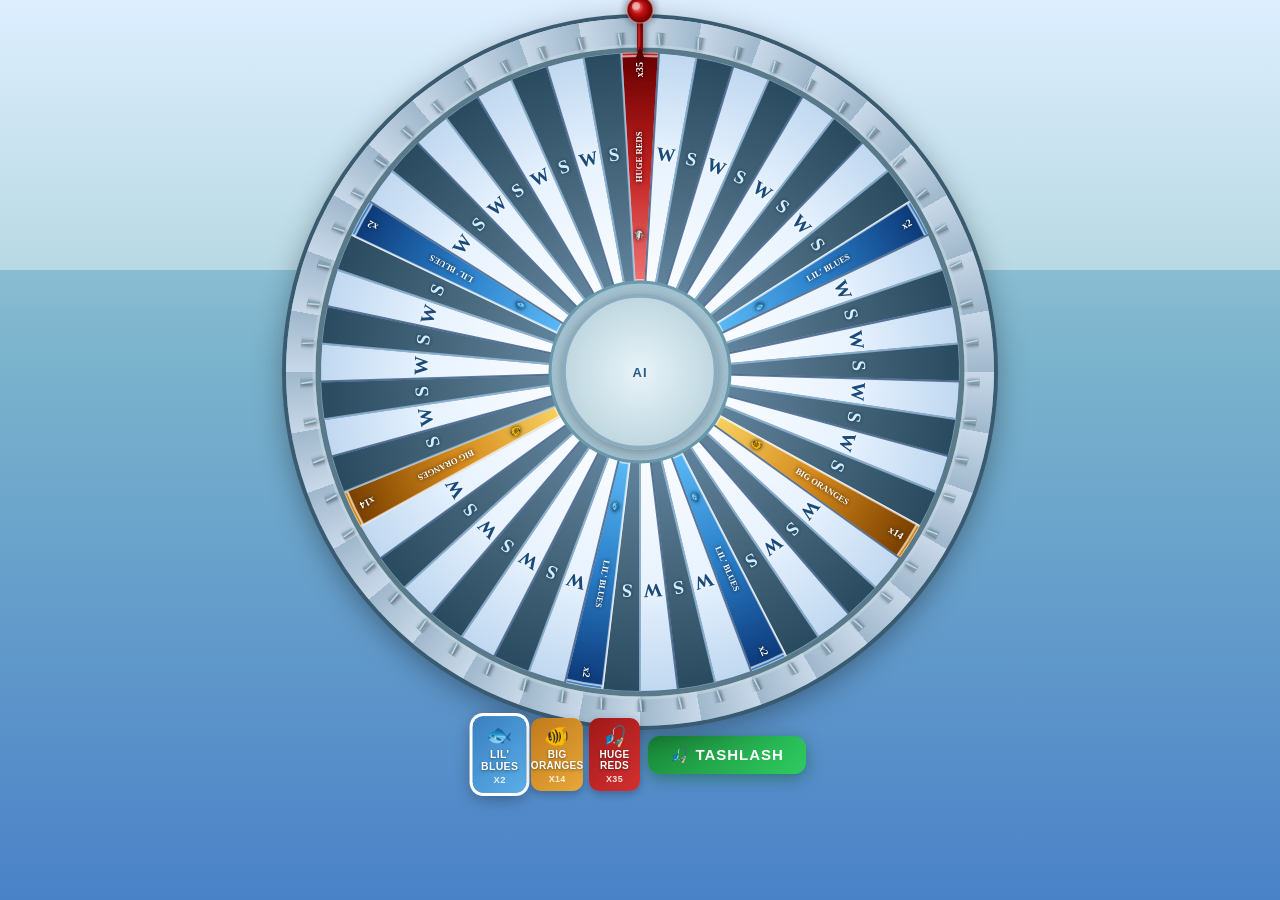
<file: index.html>
<!DOCTYPE html>
<html lang="uz">
<head>
  <meta charset="UTF-8">
  <meta name="viewport" content="width=device-width, initial-scale=1.0">
  <title>1x Ice Fishing - Wheel</title>
  <style>    * { margin: 0; padding: 0; box-sizing: border-box; }
    body {
      background: linear-gradient(180deg, #b8d9e4 0%, #7ab3cc 40%, #4a82c8 100%);
      min-height: 100vh;
      display: flex;
      flex-direction: column;
      align-items: center;
      justify-content: flex-start;
      font-family: 'Arial Black', Arial, sans-serif;
      overflow-x: hidden;
      overflow-y: auto;
      padding: 20px 0 30px;
    }

    /* === ICE background === */
    body::before {
      content: '';
      position: fixed;
      top: 0; left: 0; right: 0;
      height: 30%;
      background: linear-gradient(180deg, #ddeeff 0%, #b8d9e4 100%);
      z-index: 0;
    }    .game-container {
      position: relative;
      z-index: 1;
      display: flex;
      flex-direction: column;
      align-items: center;
      gap: 6px;
      width: 100%;
      max-width: 700px;
      padding: 6px 10px 12px;
    }    /* === WHEEL WRAPPER === */
    .wheel-wrapper {
      position: relative;
      width: min(680px, 96vw);
      height: min(680px, 96vw);
    }    canvas#wheel {
      width: 100%;
      height: 100%;
      border-radius: 50%;
      display: block;
      position: relative;
      z-index: 2;
    }    /* === POINTER — Canvas da chiziladi, bu faqat anchor === */    canvas#lineCanvas {
      position: absolute;
      top: -40px; left: 0;
      width: 100%;
      height: calc(100% + 40px);
      z-index: 11;
      pointer-events: none;
    }
    .wheel-frame {
      position: absolute;
      inset: -14px;
      border-radius: 50%;
      background: conic-gradient(
        #c8d8e8 0deg, #a0b8cc 10deg,
        #c8d8e8 10deg, #a0b8cc 20deg,
        #c8d8e8 20deg, #a0b8cc 30deg,
        #c8d8e8 30deg, #a0b8cc 40deg,
        #c8d8e8 40deg, #a0b8cc 50deg,
        #c8d8e8 50deg, #a0b8cc 60deg,
        #c8d8e8 60deg, #a0b8cc 70deg,
        #c8d8e8 70deg, #a0b8cc 80deg,
        #c8d8e8 80deg, #a0b8cc 90deg,
        #c8d8e8 90deg, #a0b8cc 100deg,
        #c8d8e8 100deg, #a0b8cc 110deg,
        #c8d8e8 110deg, #a0b8cc 120deg,
        #c8d8e8 120deg, #a0b8cc 130deg,
        #c8d8e8 130deg, #a0b8cc 140deg,
        #c8d8e8 140deg, #a0b8cc 150deg,
        #c8d8e8 150deg, #a0b8cc 160deg,
        #c8d8e8 160deg, #a0b8cc 170deg,
        #c8d8e8 170deg, #a0b8cc 180deg,
        #c8d8e8 180deg, #a0b8cc 190deg,
        #c8d8e8 190deg, #a0b8cc 200deg,
        #c8d8e8 200deg, #a0b8cc 210deg,
        #c8d8e8 210deg, #a0b8cc 220deg,
        #c8d8e8 220deg, #a0b8cc 230deg,
        #c8d8e8 230deg, #a0b8cc 240deg,
        #c8d8e8 240deg, #a0b8cc 250deg,
        #c8d8e8 250deg, #a0b8cc 260deg,
        #c8d8e8 260deg, #a0b8cc 270deg,
        #c8d8e8 270deg, #a0b8cc 280deg,
        #c8d8e8 280deg, #a0b8cc 290deg,
        #c8d8e8 290deg, #a0b8cc 300deg,
        #c8d8e8 300deg, #a0b8cc 310deg,
        #c8d8e8 310deg, #a0b8cc 320deg,
        #c8d8e8 320deg, #a0b8cc 330deg,
        #c8d8e8 330deg, #a0b8cc 340deg,
        #c8d8e8 340deg, #a0b8cc 350deg,
        #c8d8e8 350deg, #a0b8cc 360deg
      );      box-shadow: 0 0 0 4px #3a5a70, 0 8px 32px #0006;    }/* === CENTER LOGO === */
    .wheel-center {
      position: absolute;
      top: 50%; left: 50%;
      transform: translate(-50%, -50%);
      z-index: 10;
      width: 23%;
      height: 23%;
      background: radial-gradient(circle, #e8f4f8, #b0ccd8);
      border-radius: 50%;
      border: 4px solid #8aacbe;
      box-shadow: 0 2px 12px #0005;
      display: flex;
      align-items: center;
      justify-content: center;
      font-size: 13px;
      font-weight: 900;
      color: #2a5a8a;
      text-align: center;
      letter-spacing: 1px;
      user-select: none;
    }    /* === BET BUTTONS === */
    .bet-section {
      width: 100%;
      display: flex;
      flex-direction: row;
      align-items: center;
      gap: 8px;
      flex-wrap: wrap;
      justify-content: center;
    }

    .fish-buttons {
      display: flex;      gap: 6px;
      justify-content: center;
    }

    .fish-btn {
      flex: 1;
      max-width: 100px;
      padding: 8px 6px 7px;
      border: none;
      border-radius: 10px;
      cursor: pointer;
      font-weight: 900;
      font-size: 11px;
      text-transform: uppercase;
      letter-spacing: 0.3px;
      transition: transform 0.1s, box-shadow 0.1s;
      display: flex;
      flex-direction: column;
      align-items: center;
      gap: 3px;
      box-shadow: 0 3px 8px #0004;
      position: relative;
      overflow: hidden;
    }
    .fish-btn:active { transform: scale(0.95); }
    .fish-btn.selected {
      box-shadow: 0 0 0 3px #fff, 0 4px 16px #0006;
      transform: scale(1.05);
    }    .fish-btn .fish-icon {
      font-size: 20px;
      line-height: 1;
    }
    .fish-btn .fish-name {
      font-size: 10px;
      font-weight: 900;
      color: #fff;
      text-shadow: 0 1px 3px #0007;
      line-height: 1.1;
      text-align: center;
    }
    .fish-btn .fish-odds {
      font-size: 9px;
      color: rgba(255,255,255,0.85);
    }

    .btn-blue {
      background: linear-gradient(135deg, #3a7fc1, #5aaee8);
    }
    .btn-orange {
      background: linear-gradient(135deg, #c17a1a, #e8a83a);
    }
    .btn-red {
      background: linear-gradient(135deg, #a01818, #d43030);
    }    /* === SPIN BUTTON === */
    .spin-btn {
      padding: 10px 22px;
      font-size: 15px;
      font-weight: 900;
      letter-spacing: 1px;
      border: none;
      border-radius: 12px;
      background: linear-gradient(135deg, #1a8a3a, #2ecc60);
      color: #fff;
      cursor: pointer;
      box-shadow: 0 4px 16px #0a5a2080;
      transition: transform 0.1s, box-shadow 0.1s;
      text-transform: uppercase;
      white-space: nowrap;
    }
    .spin-btn:hover { transform: translateY(-2px); box-shadow: 0 8px 24px #0a5a2099; }
    .spin-btn:active { transform: scale(0.97); }
    .spin-btn:disabled {
      background: linear-gradient(135deg, #555, #777);
      cursor: not-allowed;
      transform: none;
    }

    /* === RESULT POPUP === */
    .result-overlay {
      display: none;
      position: fixed;
      inset: 0;
      background: rgba(0,0,0,0.6);
      z-index: 100;
      align-items: center;
      justify-content: center;
    }
    .result-overlay.show { display: flex; }
    .result-box {
      background: linear-gradient(135deg, #1a3a5a, #2a5a8a);
      border: 3px solid #5aaee8;
      border-radius: 24px;
      padding: 40px 50px;
      text-align: center;
      box-shadow: 0 8px 40px #000a;
      animation: popIn 0.4s cubic-bezier(0.175,0.885,0.32,1.275);
    }
    @keyframes popIn {
      from { transform: scale(0.5); opacity: 0; }
      to { transform: scale(1); opacity: 1; }
    }
    .result-icon { font-size: 64px; margin-bottom: 10px; }
    .result-title { font-size: 22px; color: #aaddff; margin-bottom: 6px; }
    .result-fish { font-size: 26px; font-weight: 900; margin-bottom: 16px; }    .result-win { font-size: 42px; font-weight: 900; color: #2ecc60; }
    .result-win.lose { color: #e74c3c; }
    .result-win:empty { display: none; }
    .result-close {
      margin-top: 20px;
      padding: 12px 40px;
      font-size: 16px;
      font-weight: bold;
      border: none;
      border-radius: 12px;
      background: #5aaee8;
      color: #fff;
      cursor: pointer;
    }

    /* === LAST RESULTS === */
    .last-results {
      display: flex;
      gap: 6px;
      justify-content: center;
      flex-wrap: wrap;
    }    .last-dot {
      width: 20px; height: 20px;
      border-radius: 50%;
      border: 2px solid rgba(255,255,255,0.4);
      display: flex;
      align-items: center;
      justify-content: center;
      font-size: 9px;
    }

    /* === STATS === */
    .stats-row {
      display: flex;
      gap: 16px;
      justify-content: center;
      font-size: 13px;
      color: rgba(255,255,255,0.85);
      text-shadow: 0 1px 3px #0005;
    }
    .stat-item { display: flex; align-items: center; gap: 4px; }
  </style>
</head>
<body>

<div class="game-container">
  <!-- Last results -->
  <div class="last-results" id="lastResults"></div>

  <!-- Wheel -->
  <div class="wheel-wrapper">    <div class="wheel-frame"></div>    <canvas id="wheel" width="680" height="680"></canvas>
    <canvas id="lineCanvas" width="680" height="720"></canvas>
    <div class="wheel-center">AI</div>
  </div>

  <!-- Bet section -->
  <div class="bet-section">

    <!-- Fish buttons -->
    <div class="fish-buttons">
      <button class="fish-btn btn-blue selected" id="btn-blue" onclick="selectFish('blue')">
        <span class="fish-icon">🐟</span>
        <span class="fish-name">LIL'<br>BLUES</span>
        <span class="fish-odds">x2</span>
      </button>
      <button class="fish-btn btn-orange" id="btn-orange" onclick="selectFish('orange')">
        <span class="fish-icon">🐠</span>
        <span class="fish-name">BIG<br>ORANGES</span>
        <span class="fish-odds">x14</span>
      </button>
      <button class="fish-btn btn-red" id="btn-red" onclick="selectFish('red')">
        <span class="fish-icon">🎣</span>
        <span class="fish-name">HUGE<br>REDS</span>
        <span class="fish-odds">x35</span>
      </button>
    </div>    <!-- Spin button -->
    <button class="spin-btn" id="spinBtn" onclick="spin()">🎣 TASHLASH</button>

  </div><!-- /bet-section -->

</div><!-- /game-container -->

<!-- Result popup -->
<div class="result-overlay" id="resultOverlay">
  <div class="result-box">
    <div class="result-icon" id="resultIcon">🐟</div>
    <div class="result-title">G'ildirak to'xtadi:</div>
    <div class="result-fish" id="resultFish">LIL' BLUE</div>
    <div class="result-win" id="resultWin">+2,000</div>
    <button class="result-close" onclick="closeResult()">DAVOM ETISH</button>
  </div>
</div>

<script>
// =============================================
// WHEEL CONFIG
// Jami 49 segment:
// Blue: 4, Orange: 2, Red: 1, Oq: 21, Kumush: 21
// =============================================

// =============================================
// RASMGA QARAB ANIQ JOYLASHUV (49 segment)
// Soat miliga qarshi, yuqoridan (0-indeks = yuqori)
// W=oq, S=kumush, B=ko'k, O=to'q sariq, R=qizil
// Rasmdan: yuqorida RED, keyin W/S almashinib, 
// BLUElar va ORANGElar ma'lum pozitsiyalarda
// =============================================
var W = { type:'white',  color:'#eef6ff', borderColor:'#aaccee', label:'' };
var S = { type:'silver', color:'#5a7a8e', borderColor:'#2a4a5e', label:'' };
var B = { type:'blue',   color:'#3a7fc1', borderColor:'#1a4f91', label:"LIL' BLUES" };
var O = { type:'orange', color:'#d4881a', borderColor:'#a05808', label:'BIG ORANGES' };
var R = { type:'red',    color:'#c02020', borderColor:'#8a0808', label:'HUGE REDS' };

// =============================================
// TARTIB: 53 ta segment — soat yo'nalishi, soat 12 = index 0
//
// Rangli sektorlar soat bo'yicha:
//   12:00 → RED            (index 0)
//    2:00 → BLUE #1        (index 9,  360*9/53  ≈ 61°)
//    4:00 → ORANGE #1      (index 18, 360*18/53 ≈ 122°)
//    5:30 → BLUE #2        (index 23, 360*23/53 ≈ 156°)
//    6:30 → BLUE #3        (index 28, 360*28/53 ≈ 190°)
//    8:00 → ORANGE #2      (index 36, 360*36/53 ≈ 244°)
//   10:00 → BLUE #4        (index 44, 360*44/53 ≈ 299°)
//
// Bo'shliqlardagi W/S tartib: WS almashinib ketadi
// W jami=23, S jami=23  →  jami 53 ✓
// =============================================
var SEGMENTS = [
  //  idx  ≈deg   soat
  R,              // 0    0°    12:00  RED
  W,S,W,S,W,S,W,S,// 1-8  6-54°  bo'shliq (4W+4S)
  B,              // 9    61°   ~2:00  BLUE #1
  W,S,W,S,W,S,W,S,// 10-17 67-115° bo'shliq (4W+4S)
  O,              // 18   122°  ~4:00  ORANGE #1
  W,S,W,S,        // 19-22 129-149° bo'shliq (2W+2S)
  B,              // 23   156°  ~5:30  BLUE #2
  W,S,W,S,        // 24-27 163-183° bo'shliq (2W+2S)
  B,              // 28   190°  ~6:30  BLUE #3
  W,S,W,S,W,S,W,  // 29-35 197-237° bo'shliq (4W+3S)
  O,              // 36   244°  ~8:00  ORANGE #2
  S,W,S,W,S,W,S,  // 37-43 251-291° bo'shliq (3W+4S)
  B,              // 44   298°  ~10:00 BLUE #4
  W,S,W,S,W,S,W,S,// 45-52 305-353° bo'shliq (4W+4S)
  //
  // W hisob: [1,3,5,7]=4 + [10,12,14,16]=4 + [19,21]=2 + [24,26]=2
  //        + [29,31,33,35]=4 + [38,40,42]=3 + [45,47,49,51]=4  = 23 ✓
  // S hisob: [2,4,6,8]=4 + [11,13,15,17]=4 + [20,22]=2 + [25,27]=2
  //        + [30,32,34]=3 + [37,39,41,43]=4 + [46,48,50,52]=4  = 23 ✓
  // Rangli: R=1, B=4, O=2 = 7 ta ✓  Jami: 23+23+7 = 53 ✓
];

var TOTAL = SEGMENTS.length;
var SEG_ANGLE = (2 * Math.PI) / TOTAL;

// =============================================
// GAME STATE
// =============================================
var balance = 10000;
var selectedFish = 'blue';
var isSpinning = false;
// Soat 12 = canvas yuqori = -Math.PI/2
// Segment 0 (RED) ning markazi soat 12 da bo'lishi uchun:
// Segment 0 startAngle = -PI/2 - SEG_ANGLE/2
var currentAngle = -Math.PI / 2 - (2 * Math.PI / 53) / 2;
var lastResults = [];
var totalGames = 0;

var MULTIPLIERS = { blue: 2, orange: 14, red: 35 };
var FISH_ICONS  = { blue: '🐟', orange: '🐠', red: '🎣' };
var FISH_NAMES  = { blue: "LIL' BLUES", orange: 'BIG ORANGES', red: 'HUGE REDS' };

// =============================================
// CANVAS DRAW
// =============================================
var canvas = document.getElementById('wheel');
var ctx = canvas.getContext('2d');
var CX = canvas.width / 2, CY = canvas.height / 2, R = 320;

function drawWheel(angle) {
  ctx.clearRect(0, 0, canvas.width, canvas.height);

  for (var i = 0; i < TOTAL; i++) {
    var seg = SEGMENTS[i];
    var startA = angle + i * SEG_ANGLE;
    var endA   = startA + SEG_ANGLE;
    var midA   = startA + SEG_ANGLE / 2;

    // Fill
    ctx.beginPath();
    ctx.moveTo(CX, CY);
    ctx.arc(CX, CY, R, startA, endA);
    ctx.closePath();    // Fill — oq va kumush aniq farq
    if (seg.type === 'white') {
      // Yorqin qor-oq: markazdan chekkaga
      var grd = ctx.createRadialGradient(CX, CY, R*0.15, CX, CY, R);
      grd.addColorStop(0, '#ffffff');
      grd.addColorStop(0.6, '#e8f3ff');
      grd.addColorStop(1, '#c0d8f0');
      ctx.fillStyle = grd;
    } else if (seg.type === 'silver') {
      // To'q ko'k-kulrang
      var grd = ctx.createRadialGradient(CX, CY, R*0.15, CX, CY, R);
      grd.addColorStop(0, '#6a8ea8');
      grd.addColorStop(0.5, '#4a6a80');
      grd.addColorStop(1, '#2a4a60');      ctx.fillStyle = grd;
    } else {
      ctx.fillStyle = seg.color;
    }
    ctx.fill();

    // Segment chegarasi(pie slice chiziq) — aniq ko'rinish uchun
    ctx.beginPath();
    ctx.moveTo(CX, CY);
    ctx.arc(CX, CY, R, startA, endA);
    ctx.closePath();
    // Divider lines — oq segment uchun to'q, kumush uchun yorqin
    if (seg.type === 'white') {
      ctx.strokeStyle = 'rgba(60,90,130,0.8)';
      ctx.lineWidth = 2;
    } else if (seg.type === 'silver') {
      ctx.strokeStyle = 'rgba(160,200,230,0.7)';
      ctx.lineWidth = 2;
    } else {
      ctx.strokeStyle = 'rgba(255,255,255,0.6)';
      ctx.lineWidth = 2.5;
    }    ctx.stroke();

    // Oq/Kumush segmentlarda kichik belgi chizish (vizual farq uchun)
    if (seg.type === 'white' || seg.type === 'silver') {
      ctx.save();
      var labelR2 = R * 0.68;
      var tx2 = CX + labelR2 * Math.cos(midA);
      var ty2 = CY + labelR2 * Math.sin(midA);
      ctx.translate(tx2, ty2);
      ctx.rotate(midA + Math.PI / 2);

      // Clip — segment ichida qolsin (lokal koordinata)
      var halfA = SEG_ANGLE / 2;
      var localR = labelR2;
      // Sodda to'rtburchak clip (segment tor bo'lgani uchun)
      var arcLen = halfA * localR;
      ctx.beginPath();
      ctx.rect(-arcLen, -R * 0.18, arcLen * 2, R * 0.36);
      ctx.clip();
      ctx.textAlign = 'center';
      ctx.textBaseline = 'middle';
      if (seg.type === 'white') {
        ctx.font = 'bold 19px Arial Black';
        ctx.fillStyle = '#1a4a7a';
        ctx.shadowColor = 'rgba(255,255,255,0.8)';
        ctx.shadowBlur = 4;
        ctx.fillText('W', 0, 0);
      } else {
        ctx.font = 'bold 19px Arial Black';
        ctx.fillStyle = '#d0eeff';
        ctx.shadowColor = 'rgba(0,30,60,0.8)';
        ctx.shadowBlur = 4;
        ctx.fillText('S', 0, 0);
      }
      ctx.restore();
    }

    // Rangli segmentlar: to'liq pie slice + arc bo'ylab matn
    if (seg.type === 'blue' || seg.type === 'orange' || seg.type === 'red') {
      var innerR = 92;
      var outerR = R - 4;

      // 1) Arc slice chizish
      ctx.save();
      ctx.beginPath();
      ctx.arc(CX, CY, outerR, startA, endA);
      ctx.arc(CX, CY, innerR, endA, startA, true);
      ctx.closePath();

      var grdC = ctx.createRadialGradient(CX, CY, innerR, CX, CY, outerR);      if (seg.type === 'blue') {
        grdC.addColorStop(0, '#5ab8f5');
        grdC.addColorStop(0.5, '#2a7ec8');
        grdC.addColorStop(1, '#0d3a7a');
      } else if (seg.type === 'orange') {
        grdC.addColorStop(0, '#f7d060');
        grdC.addColorStop(0.5, '#d4881a');
        grdC.addColorStop(1, '#7a4000');
      } else {
        grdC.addColorStop(0, '#f07070');
        grdC.addColorStop(0.5, '#c02020');
        grdC.addColorStop(1, '#6a0000');
      }
      ctx.fillStyle = grdC;
      ctx.fill();
      ctx.strokeStyle = 'rgba(255,255,255,0.6)';      ctx.lineWidth = 2;
      ctx.stroke();
      ctx.restore();      // 2) Matnni segment bo'ylab UZUNASIGA yozish
      var segH = outerR - innerR;
      // Segment kengligi (arc uzunligi o'rtada)
      var midR = innerR + segH * 0.5;
      var segArcW = SEG_ANGLE * midR;

      ctx.save();
      ctx.translate(CX, CY);
      ctx.rotate(midA);

      // Clip — segment ichida qolsin
      ctx.save();
      ctx.beginPath();
      // Lokal koordinatada (rotate qilingan): X = radius tomon, Y = yon
      // Arc clip: tashqi va ichki yoylar
      var halfAngle = SEG_ANGLE / 2;
      ctx.arc(0, 0, outerR - 2, -halfAngle, halfAngle);
      ctx.arc(0, 0, innerR + 2, halfAngle, -halfAngle, true);
      ctx.closePath();
      ctx.clip();

      ctx.shadowColor = 'rgba(0,0,0,0.9)';
      ctx.shadowBlur = 4;
      ctx.textBaseline = 'middle';

      // Ko'paytiruvchi — tashqi qismda
      var mult = seg.type === 'blue' ? 'x2' : seg.type === 'orange' ? 'x14' : 'x35';
      // Shrift o'lchamini arc kengligiga moslashtir (katta, lekin chiqmasin)
      var multFs = Math.min(18, segArcW * 0.42);
      ctx.font = 'bold ' + multFs + 'px Arial Black';
      ctx.fillStyle = '#ffffff';
      ctx.textAlign = 'right';
      ctx.fillText(mult, outerR - 6, 0);

      // Label — segment ichida
      var label = seg.type === 'blue' ? "LIL' BLUES"
                : seg.type === 'orange' ? 'BIG ORANGES'
                : 'HUGE REDS';
      var labelFs = Math.min(16, segArcW * 0.36);
      ctx.font = 'bold ' + labelFs + 'px Arial Black';
      ctx.fillStyle = '#ffffff';
      ctx.textAlign = 'center';
      var labelR = innerR + segH * 0.55;
      ctx.fillText(label, labelR, 0);

      // Emoji — ichki qismda
      var emojiFs = Math.min(16, segArcW * 0.38);
      ctx.font = emojiFs + 'px Arial';
      ctx.textAlign = 'center';
      ctx.fillText(
        seg.type === 'blue' ? '🐟' : seg.type === 'orange' ? '🐠' : '🦈',
        innerR + segH * 0.2, 0
      );

      ctx.restore(); // clip restore
      ctx.restore(); // translate+rotate restore
    }
  }
  // === MIXLAR (pegs) — har segment chegarasida ===
  var pegR    = R + 8;   // mix aylana radiusi (g'ildirak chekkasidan tashqarida)
  var pegLen  = 18;      // mix uzunligi (tashqariga chiqadi)
  var pegW    = 4;       // mix qalinligi
  for (var p = 0; p < TOTAL; p++) {
    var pegA = angle + p * SEG_ANGLE; // har segment boshi
    var px1 = CX + pegR * Math.cos(pegA);
    var py1 = CY + pegR * Math.sin(pegA);
    var px2 = CX + (pegR + pegLen) * Math.cos(pegA);
    var py2 = CY + (pegR + pegLen) * Math.sin(pegA);
    // Mix soyasi
    ctx.save();
    ctx.shadowColor = 'rgba(0,0,0,0.5)';
    ctx.shadowBlur = 4;
    ctx.shadowOffsetX = 1; ctx.shadowOffsetY = 1;
    // Mix tanasi — metall gradient
    ctx.beginPath();
    ctx.moveTo(px1, py1);
    ctx.lineTo(px2, py2);
    ctx.strokeStyle = '#8aacbe';
    ctx.lineWidth = pegW;
    ctx.lineCap = 'round';
    ctx.stroke();
    // Mix parlaq qismi
    ctx.beginPath();
    ctx.moveTo(px1, py1);
    ctx.lineTo(
      px1 + (px2-px1)*0.6 + Math.sin(pegA)*1.5,
      py1 + (py2-py1)*0.6 - Math.cos(pegA)*1.5
    );
    ctx.strokeStyle = 'rgba(220,240,255,0.7)';
    ctx.lineWidth = 1.5;
    ctx.stroke();
    // Mix boshi (yumaloq to'p)
    ctx.beginPath();
    ctx.arc(px2, py2, pegW * 0.7, 0, 2 * Math.PI);
    ctx.fillStyle = '#aaccdd';
    ctx.fill();
    ctx.restore();
  }

  // Outer decorative ring (rasmga o'xshash metall chegara)
  ctx.beginPath();
  ctx.arc(CX, CY, R + 2, 0, 2 * Math.PI);
  ctx.strokeStyle = '#5a7a8a';
  ctx.lineWidth = 5;
  ctx.stroke();
  ctx.beginPath();
  ctx.arc(CX, CY, R + 6, 0, 2 * Math.PI);
  ctx.strokeStyle = 'rgba(200,220,230,0.5)';
  ctx.lineWidth = 3;
  ctx.stroke();
  // Inner circle (1XLIVE logo joyi)
  ctx.beginPath();  ctx.arc(CX, CY, 90, 0, 2 * Math.PI);
  var cGrd = ctx.createRadialGradient(CX-14, CY-14, 6, CX, CY, 90);
  cGrd.addColorStop(0, '#e8f4f8');
  cGrd.addColorStop(1, '#a0c0d0');
  ctx.fillStyle = cGrd;
  ctx.fill();
  ctx.strokeStyle = '#6a9aaa';
  ctx.lineWidth = 3;
  ctx.stroke();
}

// =============================================
// CANVAS POINTER — ip kabi egiluvchi strelka
// =============================================
var lineCanvas = document.getElementById('lineCanvas');
var lctx = lineCanvas.getContext('2d');
var LCX = lineCanvas.width / 2;  // 340

// Pointer holati — spring fizikasi
var pointerBendTarget = 0; // maqsad burchak (radian)
var currentBend = 0;       // hozirgi burchak
var bendVelocity = 0;      // burchak tezligi
var pointerAnimId = null;
var SPRING_K    = 0.10;
var SPRING_DAMP = 0.22;

function drawPointer(bendAngle) {
  lctx.clearRect(0, 0, lineCanvas.width, lineCanvas.height);

  // Pivot (to'p osilib turgan nuqta) — lineCanvas tepasi, g'ildirak ustida
  // lineCanvas: top=-40px => g'ildirak markazi canvas Y = 340+40 = 380
  // Mix tubi (peg root, R+8=328): canvas Y = 380-328 = 52
  // Pointer uzunligi: pivotY(18) -> tipY(52) = 34px, +6px ichkari = 40px
  var pivotX   = LCX;   // 340 (markaz)
  var pivotY   = 18;    // to'p markazi Y
  var pointerLen = 40;  // ip uzunligi (px, canvas koordinatasi)
  // Tip koordinatasi: pivot atrofida aylanma harakat
  // bendAngle=0 => to'g'ri pastga; bendAngle>0 => o'ngga og'adi
  var tipX = pivotX + pointerLen * Math.sin(bendAngle);
  var tipY = pivotY + pointerLen * Math.cos(bendAngle);

  // Ip egriligi uchun control point — o'rtada, bir oz og'ish tomonga
  var cpX = pivotX + (tipX - pivotX) * 0.35 + Math.sin(bendAngle) * 8;
  var cpY = pivotY + (tipY - pivotY) * 0.55;

  // === IP TANASI ===
  lctx.save();
  lctx.shadowColor = 'rgba(0,0,0,0.5)';
  lctx.shadowBlur  = 6;
  lctx.shadowOffsetX = 2;
  lctx.shadowOffsetY = 3;

  lctx.beginPath();
  lctx.moveTo(pivotX, pivotY + 14); // to'p pastidan
  lctx.quadraticCurveTo(cpX, cpY, tipX, tipY);
  lctx.strokeStyle = '#8B0000';
  lctx.lineWidth   = 6;
  lctx.lineCap     = 'round';
  lctx.stroke();
  lctx.restore();

  // === HIGHLIGHT ===
  lctx.beginPath();
  lctx.moveTo(pivotX - 1, pivotY + 14);
  lctx.quadraticCurveTo(cpX - 1, cpY - 1, tipX - 1, tipY - 1);
  lctx.strokeStyle = 'rgba(255,90,90,0.38)';
  lctx.lineWidth   = 2.5;
  lctx.lineCap     = 'round';
  lctx.stroke();

  // === UCHI — kichik uchburchak ===
  var dx = tipX - cpX;
  var dy = tipY - cpY;
  var tipAng = Math.atan2(dy, dx);
  lctx.save();
  lctx.translate(tipX, tipY);
  lctx.rotate(tipAng + Math.PI / 2);
  lctx.beginPath();
  lctx.moveTo(0, 4);
  lctx.lineTo(-5, -10);
  lctx.lineTo(5, -10);
  lctx.closePath();
  lctx.fillStyle = '#550000';
  lctx.fill();
  lctx.restore();

  // === PIVOT TO'P ===
  lctx.save();
  lctx.shadowColor = 'rgba(0,0,0,0.55)';
  lctx.shadowBlur  = 10;
  var bGrd = lctx.createRadialGradient(pivotX - 4, pivotY - 4, 2, pivotX, pivotY, 13);
  bGrd.addColorStop(0, '#ff9999');
  bGrd.addColorStop(0.4, '#cc1111');
  bGrd.addColorStop(1,   '#660000');
  lctx.beginPath();
  lctx.arc(pivotX, pivotY, 13, 0, Math.PI * 2);
  lctx.fillStyle = bGrd;
  lctx.fill();
  lctx.beginPath();
  lctx.arc(pivotX - 4, pivotY - 4, 4, 0, Math.PI * 2);
  lctx.fillStyle = 'rgba(255,210,210,0.5)';
  lctx.fill();
  lctx.strokeStyle = 'rgba(255,160,160,0.5)';
  lctx.lineWidth = 1.5;
  lctx.beginPath();
  lctx.arc(pivotX, pivotY, 13, 0, Math.PI * 2);
  lctx.stroke();
  lctx.restore();
}

// Boshlang'ich holat
drawPointer(0);

// Spring fizikasi bilan pointer animatsiyasi (spin tugagandan keyin)
function animatePointer() {
  // Spin tugagandan keyin ham sustroq spring — chiroyli tebranish
  var force = -SPRING_K * (currentBend - pointerBendTarget) - SPRING_DAMP * bendVelocity;
  bendVelocity += force;
  currentBend  += bendVelocity;

  drawPointer(currentBend);

  var settled = Math.abs(currentBend - pointerBendTarget) < 0.003 && Math.abs(bendVelocity) < 0.003;
  if (!isSpinning && !settled) {
    pointerAnimId = requestAnimationFrame(animatePointer);
  } else if (!isSpinning) {
    currentBend = pointerBendTarget;
    bendVelocity = 0;
    drawPointer(currentBend);
    pointerAnimId = null;
  }
}

function setPointerBend(targetPx) {
  pointerBendTarget = targetPx;
  if (!isSpinning && !pointerAnimId) {
    pointerAnimId = requestAnimationFrame(animatePointer);
  }
}

drawWheel(currentAngle);

// =============================================
// AUDIO — tick ovozi (Web Audio API)
// =============================================
var audioCtx = null;
function playTick(speed) {
  try {
    if (!audioCtx) audioCtx = new (window.AudioContext || window.webkitAudioContext)();
    var o = audioCtx.createOscillator();
    var g = audioCtx.createGain();
    o.connect(g);
    g.connect(audioCtx.destination);
    // Tezlik oshsa — tovush balandroq va qisqaroq
    var vol = Math.min(0.18, 0.06 + speed * 0.004);
    o.frequency.value = 420 + Math.random() * 120;
    o.type = 'triangle';
    g.gain.setValueAtTime(vol, audioCtx.currentTime);
    g.gain.exponentialRampToValueAtTime(0.001, audioCtx.currentTime + 0.055);
    o.start(audioCtx.currentTime);
    o.stop(audioCtx.currentTime + 0.055);
  } catch(e) {}
}

// =============================================
// GAME LOGIC
// =============================================
function selectFish(type) {
  selectedFish = type;
  document.querySelectorAll('.fish-btn').forEach(function(b) { b.classList.remove('selected'); });
  document.getElementById('btn-' + type).classList.add('selected');
}

function changeBet(delta) {
  var input = document.getElementById('betInput');
  var val = parseInt(input.value) || 100;
  val = Math.max(10, Math.min(balance, val + delta));
  input.value = val;
}

function getWinningSegment(finalAngle) {
  var pointerAngle = -Math.PI / 2;
  var normalized = ((pointerAngle - finalAngle) % (2 * Math.PI) + 2 * Math.PI) % (2 * Math.PI);
  var idx = Math.floor(normalized / SEG_ANGLE) % TOTAL;
  return { seg: SEGMENTS[idx], idx: idx };
}

// Pointer elementini olish
var lastTickIdx = -1;
var tickTimeout = null;

function triggerPointerTick(speed) {
  triggerPointerTickCustom(speed, 1.0, 120);
}

function triggerPointerTickCustom(speed, bendMult, returnDelay) {
  // Burchak og'ish: tezlikka qarab 0.15 - 0.55 radian (≈ 9° - 32°)
  var bendAngle = Math.max(0.15, Math.min(0.55, 0.15 + speed * 0.012)) * bendMult;
  setPointerBend(bendAngle);
  if (tickTimeout) clearTimeout(tickTimeout);
  tickTimeout = setTimeout(function() {
    setPointerBend(0);
  }, returnDelay);
}

function getPointerSegIdx(angle) {
  var pointerAngle = -Math.PI / 2;
  var normalized = ((pointerAngle - angle) % (2 * Math.PI) + 2 * Math.PI) % (2 * Math.PI);
  return Math.floor(normalized / SEG_ANGLE) % TOTAL;
}

function spin() {
  if (isSpinning) return;

  isSpinning = true;
  lastTickIdx = -1;
  document.getElementById('spinBtn').disabled = true;

  var targetIdx = Math.floor(Math.random() * TOTAL);
  var extraSpins = (6 + Math.floor(Math.random() * 4)) * 2 * Math.PI;
  var targetAngle = -Math.PI / 2 - (targetIdx + 0.5) * SEG_ANGLE;
  var finalAngle = targetAngle;
  while (finalAngle < currentAngle + Math.PI) finalAngle += 2 * Math.PI;
  finalAngle += extraSpins;
  var startAngle = currentAngle;
  var startTime = null;
  var duration = 7000 + Math.random() * 2000; // uzunroq spin
  var totalDelta = finalAngle - startAngle;

  function easeOut(t) {
    // Oxirida juda sekin to'xtaydi: cubic + yana bir daraja
    var t1 = 1 - Math.pow(1 - t, 6);
    return t1;
  }

  function animate(ts) {
    if (!startTime) startTime = ts;
    var elapsed = ts - startTime;
    var progress = Math.min(elapsed / duration, 1);
    var eased = easeOut(progress);
    currentAngle = startAngle + totalDelta * eased;
    drawWheel(currentAngle);

    // === POINTER TICK DETEKSIYASI ===
    var curIdx = getPointerSegIdx(currentAngle);
    if (curIdx !== lastTickIdx) {
      // Tezlikni derivative bilan aniqroq hisoblash
      var speed = Math.abs(totalDelta) * 6 * Math.pow(1 - progress, 5) / duration * 1000;
      var absSpeed = speed;

      // Oxirida (progress > 0.75) juda sekin — ip ko'proq egilsin va sekin qaytsin
      var bendMult = progress > 0.75 ? 1.8 : 1.0;
      var returnDelay = progress > 0.75 ? 350 : 120;

      triggerPointerTickCustom(absSpeed, bendMult, returnDelay);
      playTick(absSpeed);
      lastTickIdx = curIdx;
    }    // Spin davomida pointer spring fizikasi bilan yangilaymiz
    // Oxirida spring sustroq — ko'proq tebranib, sekinroq qaytadi
    var springK    = progress > 0.75 ? 0.06 : 0.10;
    var springDamp = progress > 0.75 ? 0.14 : 0.22;
    var force = -springK * (currentBend - pointerBendTarget) - springDamp * bendVelocity;
    bendVelocity += force;
    currentBend  += bendVelocity;
    drawPointer(currentBend);

    if (progress < 1) {
      requestAnimationFrame(animate);
    } else {
      var mod = finalAngle % (2 * Math.PI);
      currentAngle = mod < 0 ? mod + 2 * Math.PI : mod;
      drawWheel(currentAngle);
      isSpinning = false;
      // Pointer markazga silliq qaytsin
      setPointerBend(0);
      document.getElementById('spinBtn').disabled = false;
      var result = getWinningSegment(currentAngle);
      setTimeout(function() { showResult(result.seg); }, 300);
    }
  }

  requestAnimationFrame(animate);
}

function showResult(seg) {
  addLastResult(seg);

  var overlay = document.getElementById('resultOverlay');
  var iconEl = document.getElementById('resultIcon');
  var fishEl = document.getElementById('resultFish');
  var winEl  = document.getElementById('resultWin');

  var icons  = { white: '❄️', silver: '◆', blue: '🐟', orange: '🐠', red: '🎣' };
  var names  = { white: 'OQ', silver: 'KUMUSH', blue: "LIL' BLUES", orange: 'BIG ORANGES', red: 'HUGE REDS' };
  var colors = { white: '#aaccee', silver: '#5aaabb', blue: '#5aaee8', orange: '#e8a83a', red: '#e74c3c' };

  iconEl.textContent = icons[seg.type] || '⬜';
  fishEl.textContent = names[seg.type] || seg.type.toUpperCase();
  fishEl.style.color = colors[seg.type] || '#fff';
  winEl.textContent  = '';
  winEl.className    = 'result-win';

  overlay.classList.add('show');
}

function closeResult() {
  document.getElementById('resultOverlay').classList.remove('show');
}

function addLastResult(seg) {
  lastResults.unshift(seg);
  if (lastResults.length > 12) lastResults.pop();
  var colors = { white: '#ddeeff', silver: '#4a6a80', blue: '#3a7fc1', orange: '#d4881a', red: '#c02020' };
  var icons = { white: '❄', silver: '◆', blue: '🐟', orange: '🐠', red: '🎣' };
  var el = document.getElementById('lastResults');
  el.innerHTML = lastResults.map(function(s) {
    return '<div class="last-dot" style="background:' + colors[s.type] + ';border-color:' + (s.borderColor || '#fff5') + '">' + (icons[s.type] || '') + '</div>';
  }).join('');
}

function updateBalance() {
  // balance tizimi olib tashlandi — bu funksiya bo'sh qoldi
}
</script>
</body>
</html>
</file>
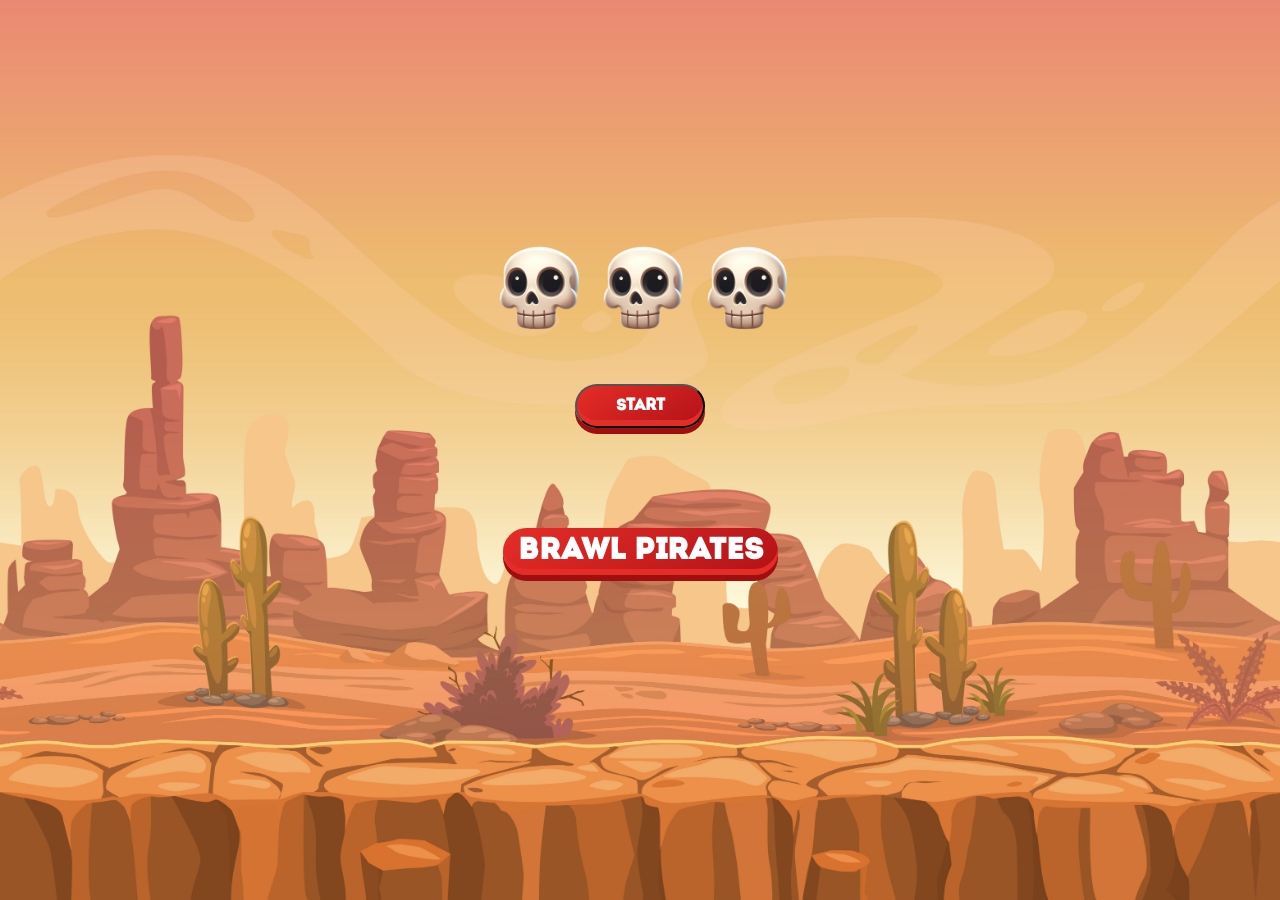
<file: BrawlPirates/index.html>
<!DOCTYPE html>
<html lang="ru">
<head>
    <meta charset="UTF-8">
    <meta name="viewport" content="width=device-width, initial-scale=1.0, maximum-scale=1, user-scalable=no">
    <title>Черепа</title>
  <style>
        @font-face {
            font-family: 'Intro';
            src: url('intro.otf') format('opentype'); /* Убедитесь, что путь правильный */
        }
        body {
            background: url('1.jpg') no-repeat center center fixed; /* Замените 'fon.png' на ваше изображение */
            background-size: cover; /* Убедитесь, что изображение покрывает весь экран */
            margin: 0; /* Убирает отступы вокруг <body> */
            height: 100%; /* Обеспечивает заполнение всей видимой области */
            overflow: auto; /* Добавляет прокрутку, если содержимое выходит за пределы экрана */
            font-family: 'Intro', sans-serif; /* Устанавливает шрифт для всей страницы */
        }
        .button-container {
            display: flex;
            justify-content: center; /* Центрирование содержимого по горизонтали */
            align-items: center; /* Выравнивание содержимого по вертикали, если необходимо */
            flex-direction: column; /* Стек элементов вертикально */
            margin-top: 40px;
            width: 100%; /* Занимает всю ширину родителя */
        }

        .container {
            display: flex;
            justify-content: center;
            align-items: center;
            margin-top: 240px;
        }
        .container img {
            width: 110px;
            margin: -3px;
            transition: transform 0.5s cubic-bezier(0.32, 0.64, 0.45, 1);
        }
        .button-container, .input-container {
            text-align: center;
            margin-top: 40px;
        }
        #message {
            text-align: center;
            margin-top: -460px;
            font-size: 30px;
            color: black;
            font-family: 'Intro', sans-serif;
        }
       #modal {
            display: none;
            position: fixed;
            left: 0;
            top: 0;
            width: 100%;
            height: 100%;
            background: rgba(0, 0, 0, 0.7); /* Темный фон для выделения модального окна */
            z-index: 1000;
            justify-content: center;
            align-items: center;
            opacity: 0;
            transition: opacity 0.5s ease;
            border-radius: 50px;
        }

        #modal.show {
            display: flex;
            opacity: 1;
            transition: opacity 0.5s linear; /* Плавное появление */
        }

        .modal-content {
            background: white; /* Белый фон */
            padding: 25px;
            border-radius: 50px;
            width: 300px;
            box-shadow: 0 0 15px rgba(0, 0, 0, 0.2), 0 10px 20px rgba(0, 0, 0, 0.3); /* 3D тень для объемного эффекта */
            display: flex;
            flex-direction: column;
            align-items: center;
            transform: scale(0.9);
            transition: transform 0.3s ease-out;
        }

        .modal-content:hover {
            transform: scale(1.05);
        }

        @keyframes fadeInModal {
            from {
                transform: translateY(-20px);
                opacity: 0;
            }
            to {
                transform: translateY(0);
                opacity: 1;
            }
        }

        .close-button {
            position: absolute;
            top: 10px;
            right: 10px;
            font-size: 30px;
            color: black;
            background: none;
            border: none;
            cursor: pointer;
        }

        /* Стили для поля ввода */
        input[type="text"] {
            width: 80%;
            padding: 12px;
            margin-top: 15px;
            border: 2px solid #ccc; /* Исходный цвет границы */
            border-radius: 8px;
            background: white; /* Белый фон для чистоты дизайна */
            box-shadow:
                inset 0 4px 6px rgba(255, 255, 255, 0.3), /* Светлый внутренний свет для эффекта вдавленности */
                inset 0 -4px 6px rgba(0, 0, 0, 0.1); /* Темный внутренний тень для глубины */
            transition: all 0.3s ease;
            outline: none;
            color: #333; /* Цвет текста совмещенный с общим стилем */
        }

        input[type="text"]:focus {
            border-color: #a044ff; /* Градиентный цвет при фокусе, соответствующий кнопке */
            box-shadow:
                inset 0 4px 6px rgba(255, 255, 255, 0.5),
                0 0 15px rgba(160, 68, 255, 0.75); /* Светящийся эффект вокруг поля при фокусе */
        }

        input[type="text"]:hover {
            border-color: #a044ff; /* Соответствие цвета границы с фокусным состоянием */
            background: linear-gradient(to right, #e6e6e6, #ffffff); /* Легкий градиент при наведении для улучшения взаимодействия */
        }


        /* Стили для кнопки */
       .modal-button {
            padding: 10px 20px;
            margin-top: 20px;
            font-size: 12px;
            color: white;
            background: linear-gradient(45deg, #6a3093, #a044ff); /* Градиентный фон */
            border: none;
            border-radius: 5px;
            box-shadow: 0 8px 16px rgba(0, 0, 0, 0.2), 0 5px 10px #4a2379; /* Более глубокий 3D-эффект */
            cursor: pointer;
            transition: all 0.3s ease;
            width: auto; /* Автоматическая ширина для адаптации к контенту */
            font-family: 'Intro', sans-serif;
        }

        .modal-button:hover {
            background: linear-gradient(45deg, #a044ff, #6a3093); /* Инвертирование градиента при наведении */
            transform: translateY(-3px); /* Подъем кнопки при наведении */
            box-shadow: 0 10px 20px rgba(0, 0, 0, 0.4), 0 7px 14px #4a2379; /* Усиленная тень для большего "поп-ап" эффекта */
        }

        .modal-button:active {
            transform: translateY(1px); /* Эффект прожатия */
            box-shadow: 0 2px 4px rgba(0, 0, 0, 0.1), 0 1px 2px #4a2379; /* Уменьшение тени для имитации нажатия */
        }




        .close-button {
            position: absolute;
            top: 5px; /* Минимальное расстояние от верха */
            right: 10px; /* Минимальное расстояние от правого края */
            border: none;
            background: none;
            color: black;
            cursor: pointer;
            font-size: 24px;
            outline: none; /* Удаление контура при фокусе */
        }
       .start-button {
            font-size: 16px;
            font-weight: bold;
            padding: 12px 24px;
            width: 130px; /* Унификация размеров */
            border-radius: 25px;
            background: linear-gradient(145deg, #e52d27 0%, #b31217 100%); /* Красный градиент */
            box-shadow: 0 6px #9f0f0f, 0 -6px #e52d27 inset; /* Добавление 3D эффекта */
            color: white;
            cursor: pointer;
            transition: all 0.2s ease;
            outline: none; /* Убрать контур при фокусе для красоты */
            font-family: 'Intro', sans-serif;
        }

        .start-button:hover {
            background: linear-gradient(145deg, #b31217 0%, #e52d27 100%);
            box-shadow: 0 8px #9f0f0f, 0 -6px #e52d27 inset; /* Углубление тени при наведении */
            transform: translateY(-3px);
        }

        .start-button:active {
            box-shadow: 0 3px #9f0f0f, 0 -3px #e52d27 inset; /* Сжатие при нажатии */
            transform: translateY(2px);
        }


    .diamond {
        position: absolute;
        width: 6px;  // Выставите подходящий размер
        height: auto;
        z-index: 25;  // Меньше, чем у черепа, чтобы находиться под ним
    }
      .hash-id-text {
            font-size: 28px;
            font-weight: bold;
            color: #333;
            text-align: center;
            margin: 20px 0;
            padding: 10px;
            background: linear-gradient(45deg, #6a3093, #a044ff);
            background-size: 200% 200%;
            -webkit-background-clip: text;
            -webkit-text-fill-color: transparent;
            text-shadow: 2px 2px 4px rgba(0,0,0,0.2);
            animation: gradientShift 6s ease infinite;
        }

        @keyframes gradientShift {
            0% { background-position: 0% 50%; }
            50% { background-position: 100% 50%; }
            100% { background-position: 0% 50%; }
        }
      #notification {
        display: none;
        position: fixed;
        top: -10%; /* Начальное положение выше видимой области экрана */
        right: 4%;
        width: 80%; /* Ширина элемента */
        background: linear-gradient(145deg, #6a3093, #a044ff);
        color: white;
        padding: 20px;
        border-radius: 50px;
        box-shadow: 0 4px 8px rgba(0, 0, 0, 0.4);
        border: 1px solid #a044ff;
        transition: top 1s ease-in-out, opacity 1s ease-in-out; /* Увеличиваем время анимации для большей плавности */
        z-index: 2000;
        opacity: 0; /* Начальная прозрачность для анимации */
        text-align: center;
    }



    #notification.show {
        top: 10%; /* Целевая позиция в пределах видимости */
        opacity: 1;
    }

    .notification-button {
        padding: 8px 16px;
        background-color: white; /* Белый цвет кнопки */
        color: #333; /* Цвет текста на кнопке */
        border: none;
        border-radius: 5px;
        cursor: pointer;
        transition: background-color 0.3s ease, transform 0.2s ease, box-shadow 0.2s ease; /* Добавляем переход для тени */
        box-shadow: 0 4px 6px rgba(0, 0, 0, 0.2); /* Изначальная тень для создания 3D эффекта */
        margin-left: 20px; /* Отступ от текста */
        margin-top: 2px; /* Отступ от текста */
        font-family: 'Intro', sans-serif;
    }

    .notification-button:hover {
        background-color: #f1f1f1; /* Светло-серый цвет при наведении */
        box-shadow: 0 6px 8px rgba(0, 0, 0, 0.4); /* Усиленная тень при наведении для большего "всплытия" */
        transform: translateY(-2px); /* Подъем кнопки при наведении */
    }

    .notification-button:active {
        background-color: #e9e9e9; /* Чуть темнее серый при нажатии */
        transform: translateY(1px); /* Эффект прожатия */
        box-shadow: 0 2px 3px rgba(0, 0, 0, 0.1); /* Уменьшенная тень для имитации нажатия */
    }
    .business-name {
        font-size: 30px; /* Увеличенный размер шрифта */
        font-weight: bold; /* Жирный шрифт */
        color: white; /* Белый цвет текста */
        text-align: center; /* Выравнивание текста по центру */
        margin-top: 100px; /* Отступ сверху */
        margin-right: 0px; /* Добавляем отступ справа */
        padding: 8px 15px; /* Увеличенный padding для большего текста и иконки */
        font-family: 'Intro', sans-serif; /* Шрифт, используемый на странице */
        background: linear-gradient(145deg, #e52d27 0%, #b31217 100%); /* Красный градиент */
        border-radius: 25px; /* Скругление углов */
        box-shadow: 0 6px #9f0f0f, 0 -6px #e52d27 inset; /* 3D эффект */
        transition: all 0.2s ease; /* Плавная анимация */
        display: inline-flex; /* Использование flex для внутреннего выравнивания */
        align-items: center; /* Выравнивание элементов по центру */
        cursor: pointer; /* Курсор в виде указателя */
    }
    .business-name:hover {
        background: linear-gradient(145deg, #b31217 0%, #e52d27 100%);
        box-shadow: 0 8px #9f0f0f, 0 -6px #e52d27 inset;
        transform: translateY(-3px);
    }
    .business-name:active {
        box-shadow: 0 3px #9f0f0f, 0 -3px #e52d27 inset;
        transform: translateY(2px);
    }






    </style>
</head>
<body>
    <div class="container">
        <img src="1.png" alt="Череп 1" id="skull1">
        <img src="1.png" alt="Череп 2" id="skull2">
        <img src="1.png" alt="Череп 3" id="skull3">
        <img src="3.png" alt="Алмаз" id="diamond" class="diamond" style="display: none;">    </div>
    <div class="button-container">
        <button class="start-button" onclick="startShuffle()">START</button>
        <div class="business-name">
            Brawl Pirates
        </div>
    </div>
    <div id="message"></div> <!-- Область для сообщений -->
    <script>
        function startShuffle() {
            document.getElementById('message').textContent = '';
            document.querySelectorAll('.container img').forEach(img => {
                img.classList.remove('selected-skull'); // Сбрасывает выделение перед новой анимацией
            });
            document.getElementById('diamond').style.display = 'none'; // Скрыть алмаз
            shuffleSkulls();
        }

        function shuffleSkulls() {
            document.getElementById('message').textContent = '';
            let skulls = document.querySelectorAll('.container img');
            let intervals = 300; // Меньшие интервалы для более плавного движения
            let totalDuration = 3000;
            let steps = totalDuration / intervals;

            function shuffleStep(currentStep) {
                let positions = [0, 1, 2];
                positions.sort(() => Math.random() - 0.5);

                skulls.forEach((skull, index) => {
                    let horizontalMove = positions[index] - index;
                    let verticalMove = Math.random() > 0.5 ? 15 : -15;
                    skull.style.transform = `translate(${horizontalMove * 105}px, ${verticalMove}px)`;
                });

                if (currentStep < steps) {
                    setTimeout(() => shuffleStep(currentStep + 1), intervals);
                } else {
                    setTimeout(() => {
                        skulls.forEach((skull) => {
                            skull.style.transition = 'transform 0.5s cubic-bezier(0.32, 0.64, 0.45, 1)';
                            skull.style.transform = '';
                        });
                        displayRandomMessage(); // Показать случайное сообщение
                    }, intervals);
                }
            }

            shuffleStep(1);
        }

        function displayRandomMessage() {
            const messages = ["Right Skull", "Middle Skull", "Left Skull"];
            const skullIds = ["skull3", "skull2", "skull1"];
            const randomIndex = Math.floor(Math.random() * messages.length);
            document.getElementById('message').textContent = messages[randomIndex];

            // Сбросить предыдущий выделенный череп
            document.querySelectorAll('.container img').forEach(img => {
                img.classList.remove('selected-skull');
                img.style.transform = '';
            });

            // Выделите новый выбранный череп и приподнимите его
            const selectedSkull = document.getElementById(skullIds[randomIndex]);
            selectedSkull.classList.add('selected-skull');
            selectedSkull.style.transform = 'translateY(-23px)';  // Поднять череп

            // Показать алмаз под выбранным черепом
            const diamond = document.getElementById('diamond');
            diamond.style.display = 'block';  // Сделать алмаз видимым
            diamond.style.left = `${selectedSkull.offsetLeft + selectedSkull.offsetWidth / 2 - diamond.offsetWidth / 2}px`;            diamond.style.top = `${selectedSkull.offsetTop + selectedSkull.offsetHeight - 40}px`;  // Поднять алмаз выше
        }

        function showNotification() {
            const notification = document.getElementById('notification');
            notification.style.display = 'block'; // Сразу делаем элемент блочным, чтобы начать анимацию
            notification.style.top = '-10%'; // Начальное положение для анимации появления
            notification.style.opacity = '0'; // Начальная прозрачность

            // Плавное появление
            setTimeout(() => {
                notification.style.opacity = '1';
                notification.style.top = '10%';
            }, 10);

            // Планирование плавного исчезновения
            setTimeout(() => {
                hideNotification();
            }, 10000); // Отображаем уведомление в течение 10 секунд
        }

        function hideNotification() {
            const notification = document.getElementById('notification');
            notification.style.opacity = '0';
            notification.style.top = '-10%';

            setTimeout(() => {
                notification.style.display = 'none';
            }, 1000); // Даем время на завершение анимации исчезновения
        }

        function startRandomNotification() {
            showNotification();
            setTimeout(startRandomNotification,  300000); // Следующее уведомление через 300000 миллисекунд (5 минут)
        }

        document.addEventListener('DOMContentLoaded', startRandomNotification);
    </script>
</body>
</html>
</file>
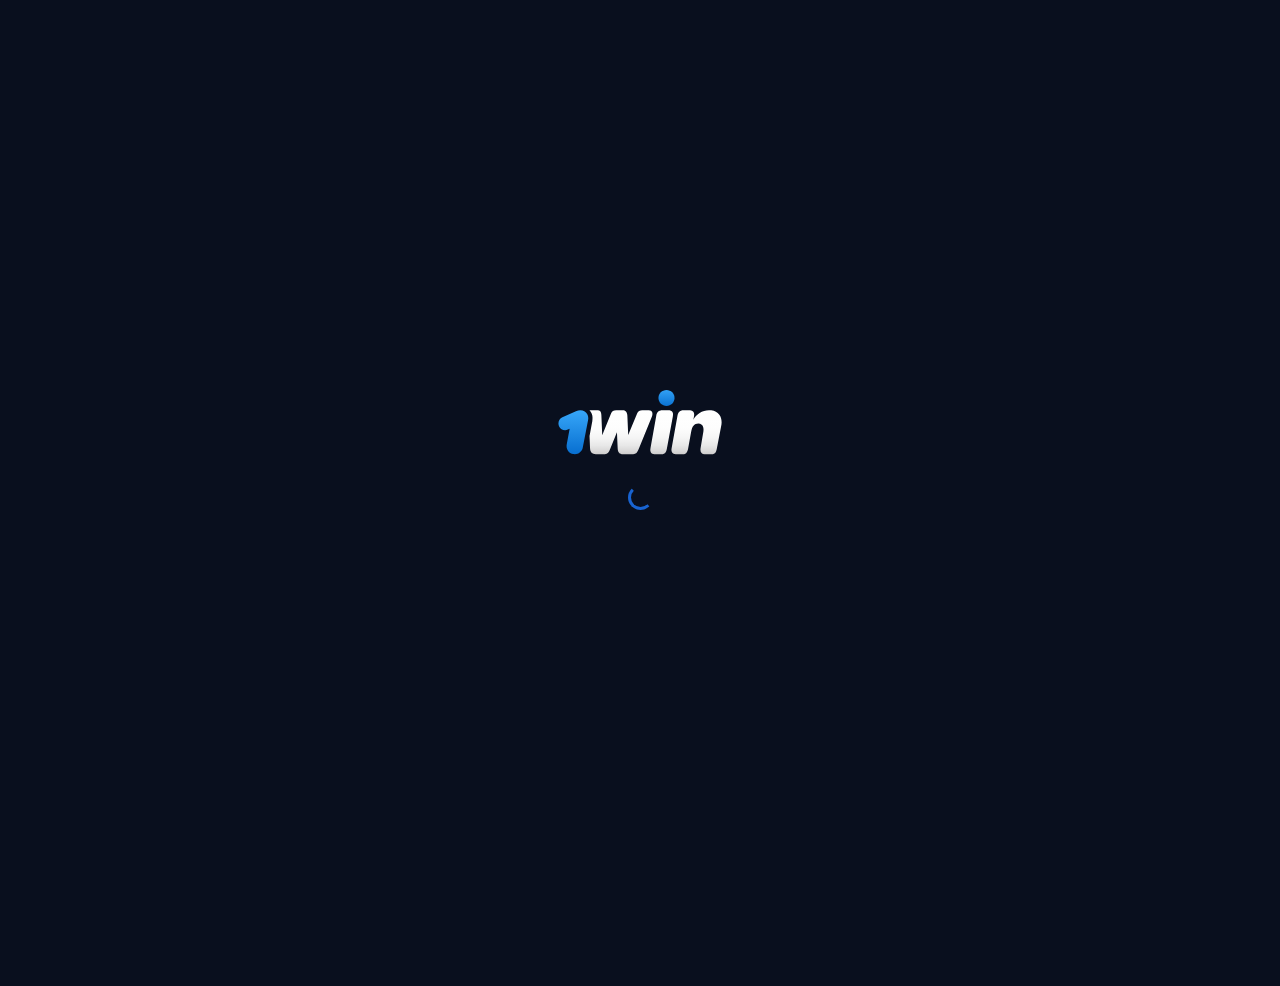
<file: Mines/index.html>
<!DOCTYPE html>
<html lang="en">

<head>
    <meta charset="UTF-8">
    <meta name="viewport" content="width=device-width, initial-scale=1.0, maximum-scale=1.0, user-scalable=no">
    <title>Mines</title>
    <link rel="stylesheet" href="./mines.css">
    <script src="script.js"></script>
    <script src="lang.js"></script>
</head>
<body>

<div class="preloader">

    <div class="preload-container">
        <svg width="164" height="75" viewBox="0 0 164 75" fill="none" xmlns="http://www.w3.org/2000/svg">
<g clip-path="url(#clip0_1_4)">
<path
d="M30.0467 30.1774C30.873 26.2059 29.381 23.3593 26.7184 21.4998C24.2854 19.8699 21.2096 19.6403 17.9502 21.2473L4.40763 27.3538C1.01051 28.8919 -0.458512 32.8634 1.01051 36.1921C2.5484 39.5897 6.45049 41.0589 9.84761 39.5897L11.638 38.7632L8.72289 54.6034C7.89657 59.3783 10.9953 63.281 15.2187 64.1074C19.6947 64.9339 24.0558 61.9954 24.7903 57.5189L30.0467 30.1774Z"
fill="url(#paint0_linear_1_4)" />
<path
d="M153.238 20.329C145.778 19.2501 138.25 23.6118 135.38 29.7642L135.862 27.0783C137.079 21.6376 134.807 20.1913 130.927 20.1913H125.901C121.126 20.1913 120.047 22.7854 119.474 25.7927L113.62 58.2535C113.138 60.4573 113.46 64.2681 117.752 64.2681H124.73C128.862 64.2681 129.665 61.0312 130.239 57.9321L133.062 42.3445C133.728 38.7862 134.279 37.0645 135.495 35.7559C137.354 33.6439 141.096 32.6797 143.69 34.7917C145.227 36.0773 145.801 38.2812 145.388 41.3803L142.565 58.2535C141.945 61.9954 143.529 64.2681 146.628 64.2681H153.605C157.576 64.2681 158.38 61.1919 158.954 57.9321L163.039 36.789C164.944 29.1673 162.259 21.6376 153.238 20.329Z"
fill="url(#paint1_linear_1_4)" />
<path
d="M108.502 15.9673C112.939 15.9673 116.536 12.4008 116.536 8.00129C116.536 3.6018 112.939 0.0353165 108.502 0.0353165C104.065 0.0353165 100.468 3.6018 100.468 8.00129C100.468 12.4008 104.065 15.9673 108.502 15.9673Z"
fill="url(#paint2_linear_1_4)" />
<path
d="M109.007 57.8862C108.433 61.2838 107.469 64.2222 103.498 64.2222H96.4512C93.0541 64.2222 91.8146 61.697 92.4802 58.3683L98.2645 25.7468C98.8384 22.2574 100.376 20.1454 104.692 20.1454H110.04C114.584 20.1454 115.709 22.3492 114.745 27.0324L109.007 57.8862Z"
fill="url(#paint3_linear_1_4)" />
<path
d="M31.4698 20.1454C33.2602 22.2574 35.3719 24.8515 34.2931 31.1875L31.5387 46.0635L32.0207 58.001C32.1125 62.3168 34.2242 64.1763 37.782 64.1763H46.8716C49.6949 64.1763 50.9344 61.9725 52.0591 59.2406L58.9452 42.2756L59.6797 58.506C59.7715 62.0643 61.5389 64.2681 64.8672 64.2681H75.1733C78.0884 64.2681 79.3049 62.4775 80.6133 59.3324L93.8345 26.8717C95.2806 23.543 94.4083 20.2142 90.8276 20.2142H84.2399C81.8069 20.2142 80.1083 21.0407 79.1213 23.3823L70.1924 45.0993L69.3661 25.7009C69.2054 21.5687 67.2543 20.1913 64.8901 20.1913H58.1647C55.4792 20.1913 53.9413 21.2473 53.1379 23.2675L44.209 45.1911L43.3827 25.2188C43.2909 21.4769 42.0055 20.1913 38.9986 20.1913H33.2602H31.4698V20.1454Z"
fill="url(#paint4_linear_1_4)" />
</g>
<defs>
<linearGradient id="paint0_linear_1_4" x1="15.3517" y1="70.3176" x2="15.3517" y2="19.1202"
gradientUnits="userSpaceOnUse">
<stop stop-color="#0167CA" />
<stop offset="1" stop-color="#38A8FA" />
</linearGradient>
<linearGradient id="paint1_linear_1_4" x1="138.558" y1="65.3916" x2="138.558" y2="19.053"
gradientUnits="userSpaceOnUse">
<stop stop-color="#C8C7C7" />
<stop offset="0.0762789" stop-color="#D6D5D5" />
<stop offset="0.216" stop-color="#E8E8E8" />
<stop offset="0.3802" stop-color="#F5F5F5" />
<stop offset="0.5898" stop-color="#FDFDFD" />
<stop offset="1" stop-color="white" />
</linearGradient>
<linearGradient id="paint2_linear_1_4" x1="108.504" y1="20.0223" x2="108.504" y2="-2.73076"
gradientUnits="userSpaceOnUse">
<stop stop-color="#0167CA" />
<stop offset="1" stop-color="#38A8FA" />
</linearGradient>
<linearGradient id="paint3_linear_1_4" x1="63.0184" y1="65.3891" x2="63.0184" y2="19.151"
gradientUnits="userSpaceOnUse">
<stop stop-color="#C8C7C7" />
<stop offset="0.0762789" stop-color="#D6D5D5" />
<stop offset="0.216" stop-color="#E8E8E8" />
<stop offset="0.3802" stop-color="#F5F5F5" />
<stop offset="0.5898" stop-color="#FDFDFD" />
<stop offset="1" stop-color="white" />
</linearGradient>
<linearGradient id="paint4_linear_1_4" x1="63.0184" y1="65.3891" x2="63.0184" y2="19.151"
gradientUnits="userSpaceOnUse">
<stop stop-color="#C8C7C7" />
<stop offset="0.0762789" stop-color="#D6D5D5" />
<stop offset="0.216" stop-color="#E8E8E8" />
<stop offset="0.3802" stop-color="#F5F5F5" />
<stop offset="0.5898" stop-color="#FDFDFD" />
<stop offset="1" stop-color="white" />
</linearGradient>
<clipPath id="clip0_1_4">
<rect width="164" height="75" fill="white" />
</clipPath>
</defs>
</svg>
        <div class="spinner"></div>


    </div>

</div>

<div id="resetPopup" class="popup hidden">
    <div class="popup-content">
        <p id="popup-content"></p>
        <div class="popup-buttons">
            <button id="confirmReset"></button>
            <button id="cancelReset"></button>
        </div>
    </div>
</div>
<div class="top-right">
    <select class="language-dropdown" id="language-select">
        <option value="ru">Русский</option>
        <option value="en">English</option>
        <option value="az">Azerbaycan</option>
        <option value="uz">O'zbek</option>
    </select>
</div>


<div class="flex justify-center align-middle">
    <div class="cells-board-wrapper">
        <div class="cells-board">
            <button id="cellButton" type="button" class="cell">
        <img width="56" height="56" src="[data-uri]"></button>
        <button id="cellButton" type="button" class="cell">
        <img width="56" height="56" src="[data-uri]"></button>

<button id="cellButton" type="button" class="cell">
        <img width="56" height="56" src="[data-uri]"></button>

<button id="cellButton" type="button" class="cell">
        <img width="56" height="56" src="[data-uri]"></button>

<button id="cellButton" type="button" class="cell">
        <img width="56" height="56" src="[data-uri]"></button>

<button id="cellButton" type="button" class="cell">
        <img width="56" height="56" src="[data-uri]"></button>

<button id="cellButton" type="button" class="cell">
        <img width="56" height="56" src="[data-uri]"></button>

<button id="cellButton" type="button" class="cell">
        <img width="56" height="56" src="[data-uri]"></button>

<button id="cellButton" type="button" class="cell">
        <img width="56" height="56" src="[data-uri]"></button>

<button id="cellButton" type="button" class="cell">
        <img width="56" height="56" src="[data-uri]"></button>

<button id="cellButton" type="button" class="cell">
        <img width="56" height="56" src="[data-uri]"></button>

<button id="cellButton" type="button" class="cell">
        <img width="56" height="56" src="[data-uri]"></button>

<button id="cellButton" type="button" class="cell">
        <img width="56" height="56" src="[data-uri]"></button>

<button id="cellButton" type="button" class="cell">
        <img width="56" height="56" src="[data-uri]"></button>

<button id="cellButton" type="button" class="cell">
        <img width="56" height="56" src="[data-uri]"></button>

<button id="cellButton" type="button" class="cell">
        <img width="56" height="56" src="[data-uri]"></button>

<button id="cellButton" type="button" class="cell">
        <img width="56" height="56" src="[data-uri]"></button>

<button id="cellButton" type="button" class="cell">
        <img width="56" height="56" src="[data-uri]"></button>

<button id="cellButton" type="button" class="cell">
        <img width="56" height="56" src="[data-uri]"></button>

<button id="cellButton" type="button" class="cell">
        <img width="56" height="56" src="[data-uri]"></button>

<button id="cellButton" type="button" class="cell">
        <img width="56" height="56" src="[data-uri]"></button>

<button id="cellButton" type="button" class="cell">
        <img width="56" height="56" src="[data-uri]"></button>

<button id="cellButton" type="button" class="cell">
        <img width="56" height="56" src="[data-uri]"></button>

<button id="cellButton" type="button" class="cell">
        <img width="56" height="56" src="[data-uri]"></button>

<button id="cellButton" type="button" class="cell">
        <img width="56" height="56" src="[data-uri]"></button>
            <div class="cells-board-mask">
                <div class="animated-highlight"></div>
            </div>
        </div>
    </div>
</div>
<div class="status-bar">
    <div class="select-traps status-bar__select-traps"><button class="select-traps__prev-arrow-btn disabled:opacity-50" type="button" id="prev_preset_btn"><svg class="select-traps__arrow-icon select-traps__arrow-icon_prev"
viewBox="0 0 13 20" fill="none" xmlns="http://www.w3.org/2000/svg">
<path
d="M2.92616 20.0002L10.7906 12.082L12.8584 10.0001L10.7906 7.91821L2.92616 0L0.858398 2.0819L8.72287 10.0001L0.858398 17.9183L2.92616 20.0002Z">
</path>
</svg></button>
        <div class="select-traps__content"><span class="select-traps__traps_amount" id="trapsAmount">1</span><span class="select-traps__title" data-i18n="traps">traps</span></div><button class="select-traps__next-arrow-btn disabled:opacity-50" type="button" id="next_preset_btn"><svg
class="select-traps__arrow-icon" viewBox="0 0 13 20" fill="none" xmlns="http://www.w3.org/2000/svg">
<path
d="M2.92616 20.0002L10.7906 12.082L12.8584 10.0001L10.7906 7.91821L2.92616 0L0.858398 2.0819L8.72287 10.0001L0.858398 17.9183L2.92616 20.0002Z">
</path>
</svg></button>
    </div>
    <div class="flex flex-wrap flex-row mobile:flex-col mobile:gap-y-3"></div>

    <div class="basis-1/3 pl-2 mobile:pl-0 mobile:basis-auto mobile:h-[3.25rem]"><button id="playButton" type="button" class="app-button big games-blue-bg text-white cursor-pointer block h-full w-full"><span data-i18n="play">Play</span></button>
    </div>
</div>
</div>

</body>
</html>
</file>
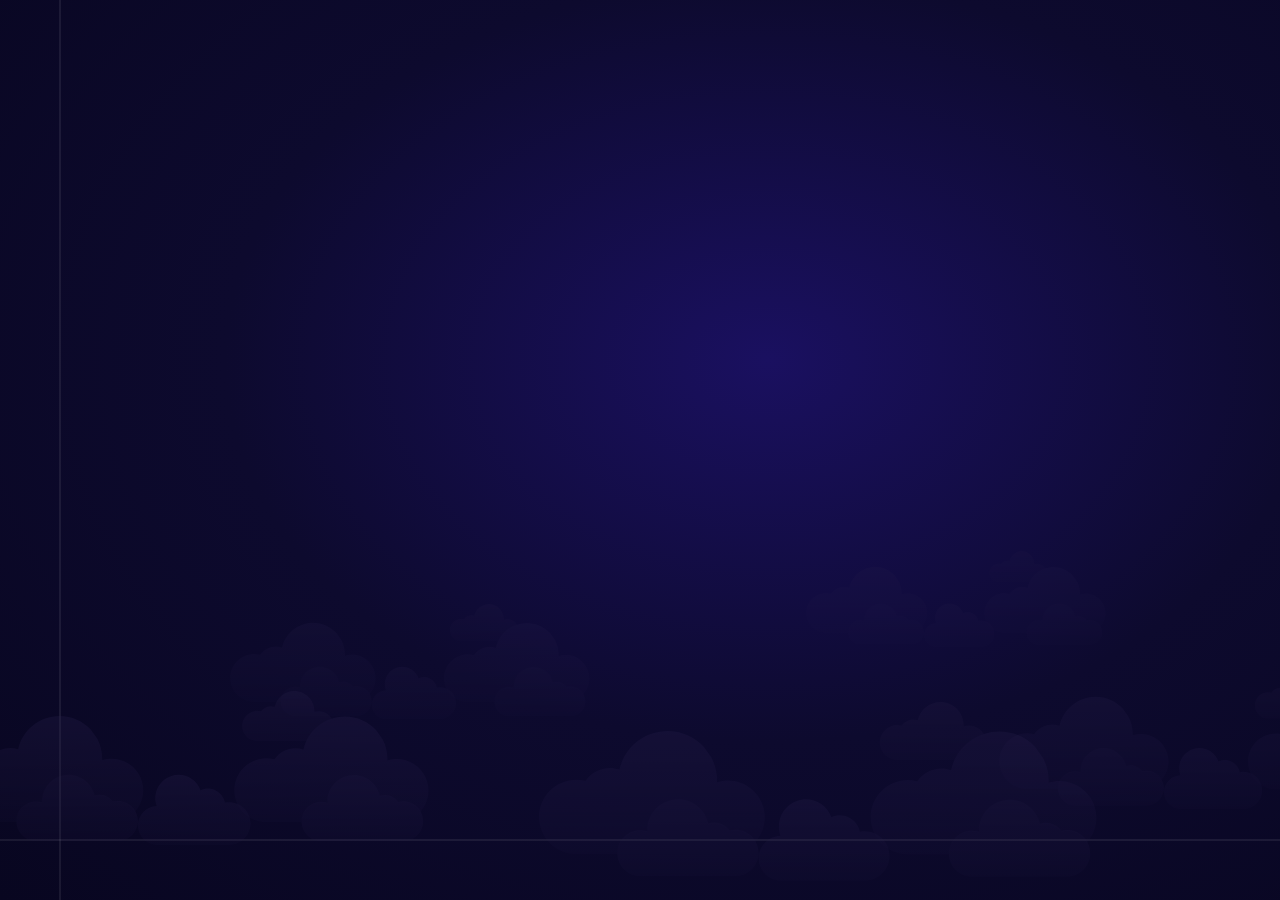
<file: boy-character.html>
<!DOCTYPE html>
<html lang="en">
<head>
<meta charset="UTF-8">
<meta name="viewport" content="width=device-width, initial-scale=1.0">
<title>Lucky Jet — Simulation</title>
<style>
* { margin:0; padding:0; box-sizing:border-box; }
body {
  background: radial-gradient(ellipse at 60% 40%, #1a1060 0%, #0d0a2e 50%, #080620 100%);
  font-family: 'Arial Black', 'Arial', sans-serif;
  overflow: hidden;
  height: 100vh;
  width: 100vw;
  user-select: none;
}

/* ===== CANVASES ===== */
#starCanvas {
  position: absolute;
  top: 0; left: 0;
  width: 100%; height: 100%;
  pointer-events: none;
  z-index: 0;
}
#gridCanvas {
  position: absolute;
  top: 0; left: 0;
  width: 100%; height: 100%;
  pointer-events: none;
  z-index: 1;
}
#gameCanvas {
  position: absolute;
  top: 0; left: 0;
  width: 100%; height: 100%;
  z-index: 3;
}

/* ===== BULUTLAR ===== */
#cloudLayer {
  position: absolute;
  top: 0; left: 0;
  width: 100%; height: 100%;
  pointer-events: none;
  z-index: 2;
  overflow: hidden;
}
.cloud {
  position: absolute;
  background: url('./images/obl.svg') no-repeat center / contain;
  pointer-events: none;
}
.cloud-1 { width: 480px; height: 155px; bottom: 6%;  left: -4%;  opacity: 0.28; }
.cloud-2 { width: 360px; height: 116px; bottom: 20%; left: 18%;  opacity: 0.18; }
.cloud-3 { width: 560px; height: 180px; bottom: 2%;  left: 42%;  opacity: 0.25; }
.cloud-4 { width: 300px; height: 97px;  bottom: 28%; left: 63%;  opacity: 0.15; }
.cloud-5 { width: 420px; height: 135px; bottom: 10%; left: 78%;  opacity: 0.22; }

/* ===== KOEFFITSIENT ===== */
#coefDisplay {
  position: absolute;
  top: 38%;
  left: 50%;
  transform: translate(-50%, -50%);
  font-size: 86px;
  font-weight: 900;
  color: #c8ff00;
  text-shadow: 0 0 50px rgba(200,255,0,0.7), 0 0 15px rgba(200,255,0,0.4);
  letter-spacing: 3px;
  pointer-events: none;
  transition: color 0.3s, text-shadow 0.3s;
  z-index: 10;
  display: none;
  white-space: nowrap;
}
/* Koef label "x" kichik ko'rinishi */
#coefLabel {
  position: absolute;
  top: calc(38% + 52px);
  left: 50%;
  transform: translateX(-50%);
  font-size: 12px;
  font-weight: 700;
  letter-spacing: 5px;
  color: rgba(255,255,255,0.35);
  text-transform: uppercase;
  pointer-events: none;
  z-index: 10;
  display: none;
}

/* ===== CRASH OVERLAY ===== */
#crashOverlay {
  position: absolute;
  top: 0; left: 0;
  width: 100%; height: 100%;
  background: rgba(255,30,30,0.22);
  display: none;
  z-index: 5;
  pointer-events: none;
  animation: none;
}
@keyframes crashFlash {
  0%   { background: rgba(255,30,30,0.45); }
  30%  { background: rgba(255,60,0,0.30); }
  60%  { background: rgba(255,30,30,0.18); }
  100% { background: rgba(255,30,30,0.0); }
}
#crashOverlay.active {
  display: block;
  animation: crashFlash 0.7s ease-out forwards;
}

/* ===== RESULT BOX ===== */
#resultBox {
  position: absolute;
  top: 50%;
  left: 50%;
  transform: translate(-50%, -50%) scale(0.85);
  background: linear-gradient(145deg, rgba(12,8,40,0.98), rgba(18,10,50,0.98));
  border: 2px solid #944ef5;
  border-radius: 22px;
  padding: 32px 60px;
  text-align: center;
  display: none;
  z-index: 20;
  box-shadow: 0 0 60px rgba(148,78,245,0.55), 0 0 120px rgba(148,78,245,0.2), inset 0 1px 0 rgba(255,255,255,0.08);
  animation: none;
}
@keyframes popIn {
  0%   { transform: translate(-50%,-50%) scale(0.7); opacity:0; }
  70%  { transform: translate(-50%,-50%) scale(1.05); opacity:1; }
  100% { transform: translate(-50%,-50%) scale(1); opacity:1; }
}
#resultBox.show {
  display: block;
  animation: popIn 0.35s ease-out forwards;
}
#resultBox .crashed-label {
  font-size: 18px;
  font-weight: 700;
  color: #ff5555;
  letter-spacing: 3px;
  text-transform: uppercase;
  margin-bottom: 6px;
  opacity: 0.9;
}
#resultBox .final-coef {
  font-size: 70px;
  font-weight: 900;
  color: #ff9900;
  text-shadow: 0 0 30px rgba(255,150,0,0.9), 0 0 60px rgba(255,100,0,0.4);
  line-height: 1;
  margin: 4px 0 8px;
}
#resultBox .next-label {
  font-size: 13px;
  color: rgba(255,255,255,0.4);
  letter-spacing: 1px;
  margin-top: 6px;
}

/* ===== XARAKTER ===== */
#joe {
  position: absolute;
  width: 100px;
  height: 100px;
  pointer-events: none;
  z-index: 8;
  display: none;
  filter: drop-shadow(0 0 18px rgba(255,140,0,0.8)) drop-shadow(0 4px 10px rgba(0,0,0,0.6));
  transform-origin: 45% 55%;   /* samolyot markazi */
  will-change: transform, left, top;
}
#fire {
  position: absolute;
  width: 44px;
  height: 60px;
  pointer-events: none;
  z-index: 7;
  display: none;
  filter: drop-shadow(0 0 12px rgba(255,80,0,0.95)) drop-shadow(0 0 25px rgba(255,40,0,0.55));
  transform-origin: 50% 10%;   /* olov tepasidan aylansin */
  will-change: transform, left, top;
}

/* ===== WAITING LOADER ===== */
#waitingLoader {
  position: absolute;
  top: 50%;
  left: 50%;
  transform: translate(-50%, -50%);
  display: none;
  flex-direction: column;
  align-items: center;
  gap: 10px;
  z-index: 15;
  pointer-events: none;
}
#waitingLoader img {
  width: 200px;
  height: 200px;
  filter: drop-shadow(0 0 35px rgba(148,78,245,1)) drop-shadow(0 0 70px rgba(100,50,220,0.6));
}
#waitingLoader .wait-label {
  font-size: 13px;
  font-weight: 700;
  letter-spacing: 4px;
  color: rgba(255,255,255,0.55);
  text-transform: uppercase;
  animation: pulse 1.4s ease-in-out infinite;
  margin-top: 4px;
}
#waitingLoader .countdown {
  font-size: 48px;
  font-weight: 900;
  color: #c090ff;
  text-shadow: 0 0 28px rgba(148,78,245,1), 0 0 50px rgba(148,78,245,0.5);
  min-width: 60px;
  text-align: center;
  line-height: 1;
  font-family: 'Arial Black', sans-serif;
}
@keyframes pulse {
  0%,100% { opacity:1; }
  50%      { opacity:0.5; }
}
@keyframes countBounce {
  0%   { transform: scale(1.3); }
  100% { transform: scale(1); }
}

/* ===== HISTORY BAR ===== */
#historyBar {
  position: absolute;
  top: 12px;
  right: 12px;
  display: flex;
  gap: 5px;
  flex-wrap: wrap;
  max-width: 340px;
  justify-content: flex-end;
  z-index: 10;
}
.hist-item {
  padding: 4px 11px;
  border-radius: 8px;
  font-size: 13px;
  font-weight: 800;
  color: #fff;
  letter-spacing: 0.5px;
  box-shadow: 0 2px 8px rgba(0,0,0,0.35);
}
.hist-low  { background: linear-gradient(135deg, #2d4fd9, #3a5bd9); }
.hist-mid  { background: linear-gradient(135deg, #6d28d9, #7c3aed); }
.hist-high { background: linear-gradient(135deg, #c2410c, #ea580c); }
.hist-huge { background: linear-gradient(135deg, #b91c1c, #dc2626); box-shadow: 0 2px 12px rgba(220,38,38,0.5); }
</style>
</head>
<body>

<canvas id="starCanvas"></canvas>
<canvas id="gridCanvas"></canvas>

<div id="cloudLayer">
  <div class="cloud cloud-1"></div>
  <div class="cloud cloud-2"></div>
  <div class="cloud cloud-3"></div>
  <div class="cloud cloud-4"></div>
  <div class="cloud cloud-5"></div>
</div>

<canvas id="gameCanvas"></canvas>
<div id="crashOverlay"></div>

<img id="joe"  src="./images/boy.gif"  alt="">
<img id="fire" src="./images/fire.gif" alt="">

<div id="waitingLoader">
  <img src="./images/loads.svg" alt="loading">
  <div class="wait-label">ОЖИДАНИЕ</div>
  <div class="countdown" id="countdownNum">12</div>
</div>

<div id="coefDisplay">1.00x</div>
<div id="coefLabel">КОЭФФИЦИЕНТ</div>

<div id="resultBox">
  <div class="crashed-label">✈️ УЛЕТЕЛ!</div>
  <div class="final-coef" id="finalCoef">0.00x</div>
  <div class="next-label">Следующий раунд начинается...</div>
</div>

<div id="historyBar"></div>

<script>
const W = () => window.innerWidth;
const H = () => window.innerHeight;

const coefDisplay   = document.getElementById('coefDisplay');
const coefLabel     = document.getElementById('coefLabel');
const crashOverlay  = document.getElementById('crashOverlay');
const resultBox     = document.getElementById('resultBox');
const finalCoefEl   = document.getElementById('finalCoef');
const joe           = document.getElementById('joe');
const fire          = document.getElementById('fire');
const historyBar    = document.getElementById('historyBar');
const waitingLoader = document.getElementById('waitingLoader');
const countdownNum  = document.getElementById('countdownNum');

const starCvs = document.getElementById('starCanvas');
const starCtx = starCvs.getContext('2d');
const gridCvs = document.getElementById('gridCanvas');
const gridCtx = gridCvs.getContext('2d');
const gameCvs = document.getElementById('gameCanvas');
const gameCtx = gameCvs.getContext('2d');

function resizeAll() {
  starCvs.width = gridCvs.width = gameCvs.width = W();
  starCvs.height = gridCvs.height = gameCvs.height = H();
  drawGrid();
  initStars();
}
window.addEventListener('resize', resizeAll);
resizeAll();

// ── YULDUZLAR ──────────────────────────────────────────────
let stars = [];
function initStars() {
  stars = [];
  const n = Math.floor(W() * H() / 5000);
  for (let i = 0; i < n; i++) {
    stars.push({
      x: Math.random() * W(),
      y: Math.random() * H() * 0.88,
      r: Math.random() * 1.3 + 0.2,
      alpha: Math.random() * 0.5 + 0.2,
      speed: Math.random() * 0.7 + 0.2,
      phase: Math.random() * Math.PI * 2,
      diamond: Math.random() < 0.12
    });
  }
}

function drawStars(ts) {
  starCtx.clearRect(0, 0, W(), H());
  const t = ts / 1000;
  stars.forEach(s => {
    const a = s.alpha * (0.5 + 0.5 * Math.sin(t * s.speed + s.phase));
    starCtx.save();
    starCtx.globalAlpha = a;
    starCtx.fillStyle = '#ffffff';
    if (s.diamond) {
      starCtx.beginPath();
      starCtx.moveTo(s.x, s.y - s.r * 2.2);
      starCtx.lineTo(s.x + s.r * 0.7, s.y);
      starCtx.lineTo(s.x, s.y + s.r * 2.2);
      starCtx.lineTo(s.x - s.r * 0.7, s.y);
      starCtx.closePath();
      starCtx.fill();
    } else {
      starCtx.beginPath();
      starCtx.arc(s.x, s.y, s.r, 0, Math.PI * 2);
      starCtx.fill();
    }
    starCtx.restore();
  });
  requestAnimationFrame(drawStars);
}
requestAnimationFrame(drawStars);

// ── GRID (faqat 2 o'q) ────────────────────────────────────
function drawGrid() {
  gridCtx.clearRect(0, 0, W(), H());
  gridCtx.strokeStyle = 'rgba(255,255,255,0.10)';
  gridCtx.lineWidth = 1.5;
  gridCtx.beginPath(); gridCtx.moveTo(60, 0); gridCtx.lineTo(60, H()); gridCtx.stroke();
  gridCtx.beginPath(); gridCtx.moveTo(0, H()-60); gridCtx.lineTo(W(), H()-60); gridCtx.stroke();
}

// ── GAME STATE ────────────────────────────────────────────
const ORIGIN_X = 80;
const ORIGIN_Y = () => H() - 80;

let state = 'waiting';
let coef = 1.00, targetCoef = 1.00, elapsed = 0;
let trailPts = [], animFrame = null, lastTs = null;
let history = [];

function generateCrashCoef() {
  const r = Math.random() * 100;
  if (r < 55) return +(Math.random() * (1.99 - 1.01) + 1.01).toFixed(2);
  if (r < 78) return +(Math.random() * (3.5  - 2.0)  + 2.0 ).toFixed(2);
  if (r < 90) return +(Math.random() * (7.0  - 3.5)  + 3.5 ).toFixed(2);
  if (r < 97) return +(Math.random() * (20.0 - 7.0)  + 7.0 ).toFixed(2);
  return              +(Math.random() * (100  - 20.0) + 20.0).toFixed(2);
}

function coefToPos(c) {
  const maxX = W() - 140;
  const maxY = H() - 150;
  // X: logarifmik o'sish — tezroq o'ngga
  const xRatio = Math.min(Math.log(Math.max(c, 1.001)) / Math.log(Math.max(targetCoef + 0.01, 1.01)), 1);
  const x = ORIGIN_X + xRatio * maxX;
  // Y: eksponensial ko'tarilish — boshlang'ichda tez ko'tariladi, keyin tekislanadi
  const t = (c - 1) / Math.max(targetCoef - 1, 0.01);
  const yRatio = Math.min(Math.pow(t, 0.55), 1);
  const y = ORIGIN_Y() - yRatio * maxY;
  return { x, y };
}

function coefColor(c) {
  if (c < 2)  return '#c8ff00';
  if (c < 5)  return '#ffe000';
  if (c < 10) return '#ff9900';
  return '#ff4444';
}

// ── TRAIL ─────────────────────────────────────────────────
function drawTrail() {
  gameCtx.clearRect(0, 0, W(), H());
  if (trailPts.length < 2) return;

  gameCtx.save();
  gameCtx.beginPath();
  gameCtx.moveTo(trailPts[0].x, ORIGIN_Y());
  trailPts.forEach(p => gameCtx.lineTo(p.x, p.y));
  gameCtx.lineTo(trailPts[trailPts.length-1].x, ORIGIN_Y());
  gameCtx.closePath();
  const g = gameCtx.createLinearGradient(0, ORIGIN_Y() - H()*0.6, 0, ORIGIN_Y());
  g.addColorStop(0, 'rgba(148,78,245,0.22)');
  g.addColorStop(1, 'rgba(148,78,245,0.01)');
  gameCtx.fillStyle = g;
  gameCtx.fill();
  gameCtx.restore();

  gameCtx.save();
  gameCtx.beginPath();
  gameCtx.moveTo(trailPts[0].x, trailPts[0].y);
  for (let i = 1; i < trailPts.length; i++) {
    const p = trailPts[i-1], q = trailPts[i];
    gameCtx.quadraticCurveTo(p.x, p.y, (p.x+q.x)/2, (p.y+q.y)/2);
  }
  gameCtx.lineTo(trailPts[trailPts.length-1].x, trailPts[trailPts.length-1].y);
  const lg = gameCtx.createLinearGradient(trailPts[0].x, 0, trailPts[trailPts.length-1].x, 0);
  lg.addColorStop(0,   '#5c24fc');
  lg.addColorStop(0.5, '#944ef5');
  lg.addColorStop(1, state === 'crashed' ? '#ff2222' : '#ff9900');
  gameCtx.strokeStyle = lg;
  gameCtx.lineWidth = 3;
  gameCtx.shadowColor = '#944ef5';
  gameCtx.shadowBlur = 12;
  gameCtx.stroke();
  gameCtx.restore();

  if (state !== 'crashed') {
    const tip = trailPts[trailPts.length - 1];
    // Tashqi glow halqa
    gameCtx.save();
    gameCtx.beginPath();
    gameCtx.arc(tip.x, tip.y, 9, 0, Math.PI * 2);
    gameCtx.fillStyle = 'rgba(255,153,0,0.18)';
    gameCtx.fill();
    gameCtx.restore();
    // Ichki dot
    gameCtx.save();
    gameCtx.beginPath();
    gameCtx.arc(tip.x, tip.y, 4.5, 0, Math.PI * 2);
    gameCtx.fillStyle = '#ffbb00';
    gameCtx.shadowColor = '#ff9900';
    gameCtx.shadowBlur = 18;
    gameCtx.fill();
    gameCtx.restore();
  }
  drawYLabels();
}

function drawYLabels() {
  const labels = [1, 2, 5, 10, 20, 50];
  gameCtx.save();
  gameCtx.font = 'bold 12px Arial';
  gameCtx.fillStyle = 'rgba(255,255,255,0.30)';
  labels.forEach(c => {
    if (c > targetCoef + 1) return;
    const pos = coefToPos(c);
    gameCtx.fillText(c + 'x', 10, pos.y + 4);
    gameCtx.save();
    gameCtx.strokeStyle = 'rgba(255,255,255,0.05)';
    gameCtx.lineWidth = 1;
    gameCtx.setLineDash([4, 6]);
    gameCtx.beginPath();
    gameCtx.moveTo(60, pos.y);
    gameCtx.lineTo(W(), pos.y);
    gameCtx.stroke();
    gameCtx.restore();
  });
  gameCtx.restore();
}

// ── JOE + FIRE ────────────────────────────────────────────
function placeJoe(x, y) {
  // Trail yo'nalishi bo'yicha burchak hisoblash
  let angle = -30; // boshlang'ich burchak (yuqoriga-o'ngga)
  if (trailPts.length >= 3) {
    // So'nggi 3 nuqtadan silliq burchak olish
    const a = trailPts[trailPts.length - 3];
    const b = trailPts[trailPts.length - 1];
    const rawAngle = Math.atan2(b.y - a.y, b.x - a.x) * 180 / Math.PI;
    // Burchakni -60 dan +5 gacha cheklash (pastga tushmasin)
    angle = Math.max(-60, Math.min(5, rawAngle));
  }

  // Joe markazini trail tip ga moslashtirish
  // boy.gif da samolyot markazda — uni tip nuqtasiga aniq qo'yamiz
  const joeW = 95, joeH = 95;
  joe.style.left      = (x - joeW * 0.45) + 'px';
  joe.style.top       = (y - joeH * 0.55) + 'px';
  joe.style.transform = `rotate(${angle}deg)`;

  // Fire — samolyot orqasida (chap-past qismi)
  const fireOffX = Math.cos((angle + 180) * Math.PI / 180) * 28;
  const fireOffY = Math.sin((angle + 180) * Math.PI / 180) * 28;
  fire.style.left      = (x + fireOffX - 22) + 'px';
  fire.style.top       = (y + fireOffY - 10) + 'px';
  fire.style.transform = `rotate(${angle + 180}deg)`;
}

// ── HISTORY ───────────────────────────────────────────────
function addHistory(c) {
  history.unshift(c);
  if (history.length > 8) history.pop();
  historyBar.innerHTML = '';
  history.forEach(v => {
    const d = document.createElement('div');
    d.className = 'hist-item ' +
      (v < 2 ? 'hist-low' : v < 5 ? 'hist-mid' : v < 20 ? 'hist-high' : 'hist-huge');
    d.textContent = v + 'x';
    historyBar.appendChild(d);
  });
}

// ── GAME LOOP ─────────────────────────────────────────────
let cdInterval = null;

function startRound() {
  state = 'waiting';
  coef = 1.00; elapsed = 0; trailPts = []; lastTs = null;
  targetCoef = generateCrashCoef();

  // Reset UI
  coefDisplay.style.display  = 'none';
  coefDisplay.style.color    = '#c8ff00';
  coefLabel.style.display    = 'none';
  crashOverlay.className     = '';
  crashOverlay.style.display = 'none';
  resultBox.className        = '';
  resultBox.style.display    = 'none';
  joe.style.opacity    = '1';
  joe.style.transition = '';
  joe.style.transform  = '';
  joe.style.display    = 'none';
  fire.style.opacity   = '1';
  fire.style.transition = '';
  fire.style.transform  = '';
  fire.style.display    = 'none';
  gameCtx.clearRect(0, 0, W(), H());

  // Waiting countdown
  waitingLoader.style.display = 'flex';
  let secs = 12;
  countdownNum.textContent = secs;
  countdownNum.style.animation = '';

  if (cdInterval) clearInterval(cdInterval);
  cdInterval = setInterval(() => {
    secs--;
    if (secs > 0) {
      countdownNum.textContent = secs;
    } else {
      countdownNum.textContent = '🚀';
      clearInterval(cdInterval);
    }
    // Bounce animation on each tick
    countdownNum.style.animation = 'none';
    countdownNum.offsetHeight; // reflow trigger
    countdownNum.style.animation = 'countBounce 0.3s ease-out';
  }, 1000);

  setTimeout(() => {
    clearInterval(cdInterval);
    waitingLoader.style.display = 'none';

    joe.style.display    = 'block';
    fire.style.display   = 'block';
    // Boshlang'ich nuqtani trail ga qo'shamiz — burchak hisoblash uchun
    trailPts.push({ x: ORIGIN_X, y: ORIGIN_Y() });
    trailPts.push({ x: ORIGIN_X + 2, y: ORIGIN_Y() - 3 });
    placeJoe(ORIGIN_X, ORIGIN_Y());

    coefDisplay.style.display = 'block';
    coefDisplay.textContent   = '1.00x';
    coefDisplay.style.color   = '#c8ff00';
    updateCoefShadow('#c8ff00');
    coefLabel.style.display   = 'block';

    state  = 'flying';
    lastTs = null;
    requestAnimationFrame(loop);
  }, 12000);
}

function updateCoefShadow(color) {
  const shadows = {
    '#c8ff00': '0 0 50px rgba(200,255,0,0.7), 0 0 15px rgba(200,255,0,0.4)',
    '#ffe000': '0 0 50px rgba(255,224,0,0.7), 0 0 15px rgba(255,200,0,0.4)',
    '#ff9900': '0 0 50px rgba(255,153,0,0.7), 0 0 15px rgba(255,120,0,0.4)',
    '#ff4444': '0 0 50px rgba(255,60,60,0.8),  0 0 15px rgba(255,30,30,0.5)',
  };
  coefDisplay.style.textShadow = shadows[color] || shadows['#c8ff00'];
}

function loop(ts) {
  if (state !== 'flying') return;
  if (!lastTs) lastTs = ts;
  const dt = Math.min((ts - lastTs) / 1000, 0.05);
  lastTs = ts;
  elapsed += dt;

  const speed = 0.45 + elapsed * 0.20;
  coef = Math.min(coef + speed * dt, targetCoef);

  const pos = coefToPos(coef);
  trailPts.push({ x: pos.x, y: pos.y });
  if (trailPts.length > 400) trailPts.shift();

  drawTrail();
  // Samolyotni trail so'nggi nuqtasiga qo'yamiz
  placeJoe(pos.x, pos.y);

  const color = coefColor(coef);
  coefDisplay.textContent = coef.toFixed(2) + 'x';
  coefDisplay.style.color = color;
  updateCoefShadow(color);

  if (coef >= targetCoef) { crash(); return; }
  animFrame = requestAnimationFrame(loop);
}

function crash() {
  state = 'crashed';
  cancelAnimationFrame(animFrame);

  // Flash overlay with CSS animation
  crashOverlay.style.display = 'block';
  crashOverlay.className = '';
  crashOverlay.offsetHeight; // reflow
  crashOverlay.className = 'active';
  setTimeout(() => {
    crashOverlay.className = '';
    crashOverlay.style.display = 'none';
  }, 750);

  // Joe flies away
  joe.style.transition  = 'transform 0.5s ease-in, opacity 0.45s ease-in';
  fire.style.transition = 'transform 0.5s ease-in, opacity 0.45s ease-in';
  joe.style.opacity     = '0';
  fire.style.opacity    = '0';
  joe.style.transform   += ' scale(0.4) translateY(-80px) translateX(30px)';
  fire.style.transform  += ' scale(0.4) translateY(-80px) translateX(30px)';

  // Crash coef color
  coefDisplay.style.color = '#ff4444';
  updateCoefShadow('#ff4444');

  if (trailPts.length > 1) drawTrail();

  setTimeout(() => {
    finalCoefEl.textContent = targetCoef.toFixed(2) + 'x';
    // Color final coef based on value
    finalCoefEl.style.color =
      targetCoef >= 10 ? '#ff4444' :
      targetCoef >= 5  ? '#ff9900' :
      targetCoef >= 2  ? '#ffe000' : '#c8ff00';

    resultBox.style.display = 'block';
    resultBox.className = '';
    resultBox.offsetHeight;
    resultBox.className = 'show';
    addHistory(targetCoef);

    setTimeout(() => {
      resultBox.className = '';
      resultBox.style.display = 'none';
      startRound();
    }, 3000);
  }, 400);
}

startRound();
</script>
</body>
</html>
</file>
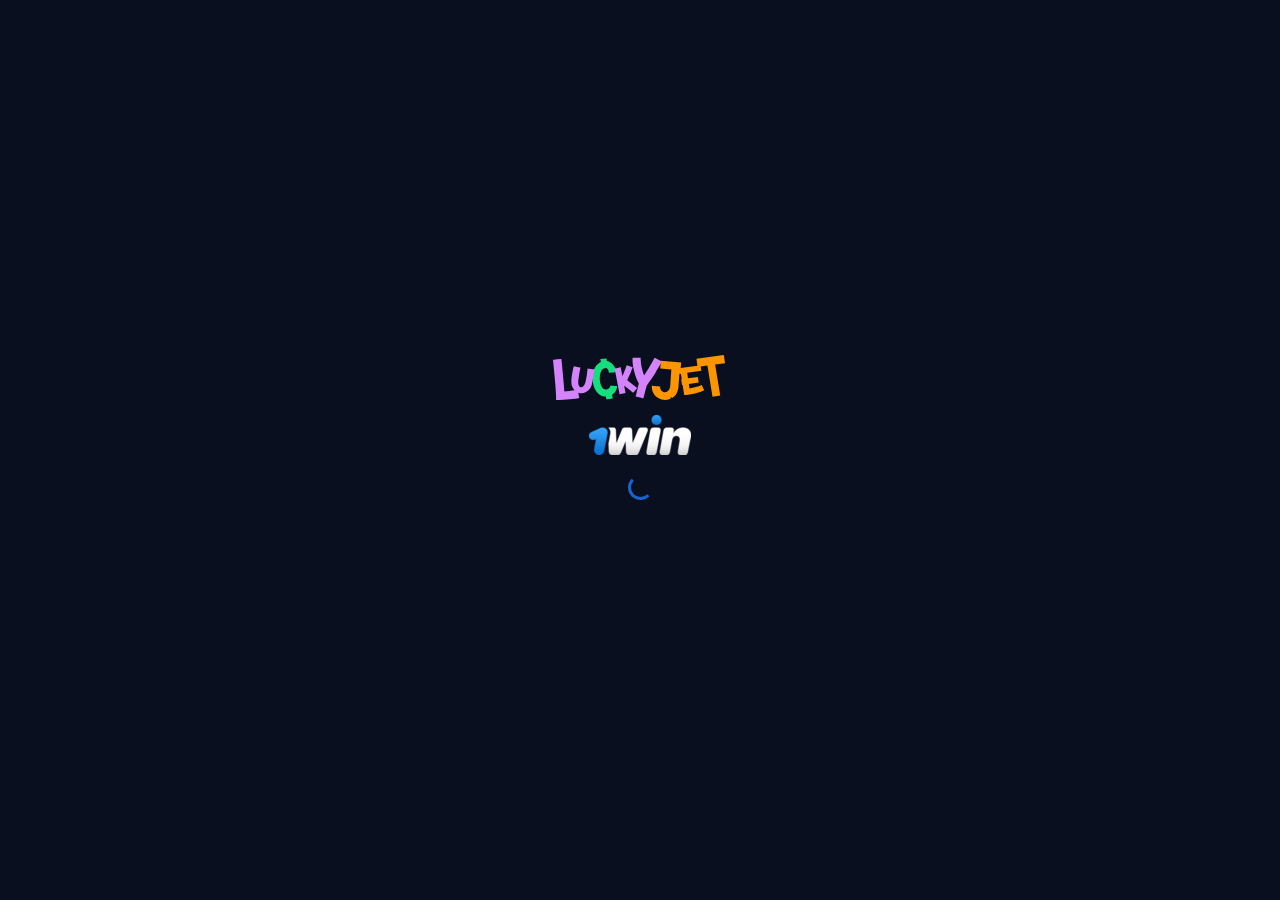
<file: Luckyjet.html>
<!DOCTYPE html>
<html lang="ru">
<head>
    <meta charset="UTF-8">
    <link href="https://fonts.cdnfonts.com/css/sf-pro-display" rel="stylesheet">
    <link href="https://fonts.googleapis.com/css2?family=Prosto+One&display=swap" rel="stylesheet">
    <link rel="preconnect" href="https://fonts.googleapis.com">
    <link rel="preconnect" href="https://fonts.gstatic.com" crossorigin>
    <link href="https://fonts.googleapis.com/css2?family=Montserrat:ital,wght@0,100..900;1,100..900&display=swap" rel="stylesheet">
    <meta http-equiv="X-UA-Compatible" content="IE=edge">    <meta name="viewport" content="width=device-width, initial-scale=1.0">
    <title>Lucky jet</title>
    <link rel="stylesheet" href="index.css">
</head>

<body class="page">
    
    <div class="preloader">
        <div class="preload-container">
          <img
            src="images/luckyjet.svg"
            alt=""
            style="transform: translateY(-200%) scale(3);"
          />
          <img
            src="images/1win_logo.png"
            alt=""
          />
          <div class="spinner"></div>
        </div>
    </div>

    <div class="cv">
        <img id="ob1" class="obloko" src="images/obl.svg">
        <img id="ob2" class="obloko2" src="images/obl.svg">
        
    </div>

    <div class="winner">
        <img class="luck" src="images/Lucky.svg">
        <img class="win" src="images/1win_logo.png">    </div>    <div class="rocket">

        <div id="responseText2" class="text2"></div>
        <div id="responseText" class="text"></div>
        <div id="coefficients" class="kif"></div>
        <div class="pred-txt">
            <a>NEXT ROUND PREDICTIONS</a>
        </div>
          
        <div class="loader2"></div>
        <div class="loader">
            <div class="bar"></div>
        </div>
        <div class="visible">
            <iframe id="melement" src="https://100hp.app/lucky/onewin/" style="pointer-events: none" onload="hideElements()" scrolling="no"></iframe>
        </div>        <!-- Boy + Fire sinxron uchish wrapper -->
        <div id="flyWrapper" class="fly-wrapper">
            <img id="sup" class="rocket_boy" src="./images/boy.gif">
            <img id="cup" class="rocket_fire" src="./images/fire.gif">
        </div>

        <!-- Win banner -->
        <div id="winBanner" class="win-banner" style="display:none;">
            <div class="win-banner-top">
                <span class="win-banner-label">✈️ Siz oldingiz!</span>
                <span id="winBannerAmount" class="win-banner-amount">+50,000 UZS</span>
            </div>
            <div class="win-banner-coef-row">
                <div class="win-banner-coef-box">
                    <span id="winBannerCoef" class="win-banner-coef">x2.45</span>
                </div>
                <span class="win-banner-win-txt">Sizning g'alabangiz 🎉</span>
            </div>
            <div class="win-banner-next">
                <span>⬇ Keyingi raund prognozi:</span>
            </div>
        </div>        <!-- Results -->
        <div id="predictionsContainer" class="predictions-container"></div>

        <!-- Input + tugma — eng pastda -->
        <div class="bet-container">
            <input type="number" id="lastCoef" class="bet-input" placeholder="Oxirgi koeffitsientni kiriting..." min="1.01" step="0.01">
            <button id="calculateBtn" class="calculate-btn">PROGNOZ OLISH</button>
        </div>

        <a href="https://1warlo.top/casino/list?open=register&p=xrjt" target="_blank">
            <button class="button2">GO TO GAME</button>
        </a>

    </div>
        
    <script src="script.js"></script>
   
    <div id="result" class="rand"></div>

</body>
</html>
</file>
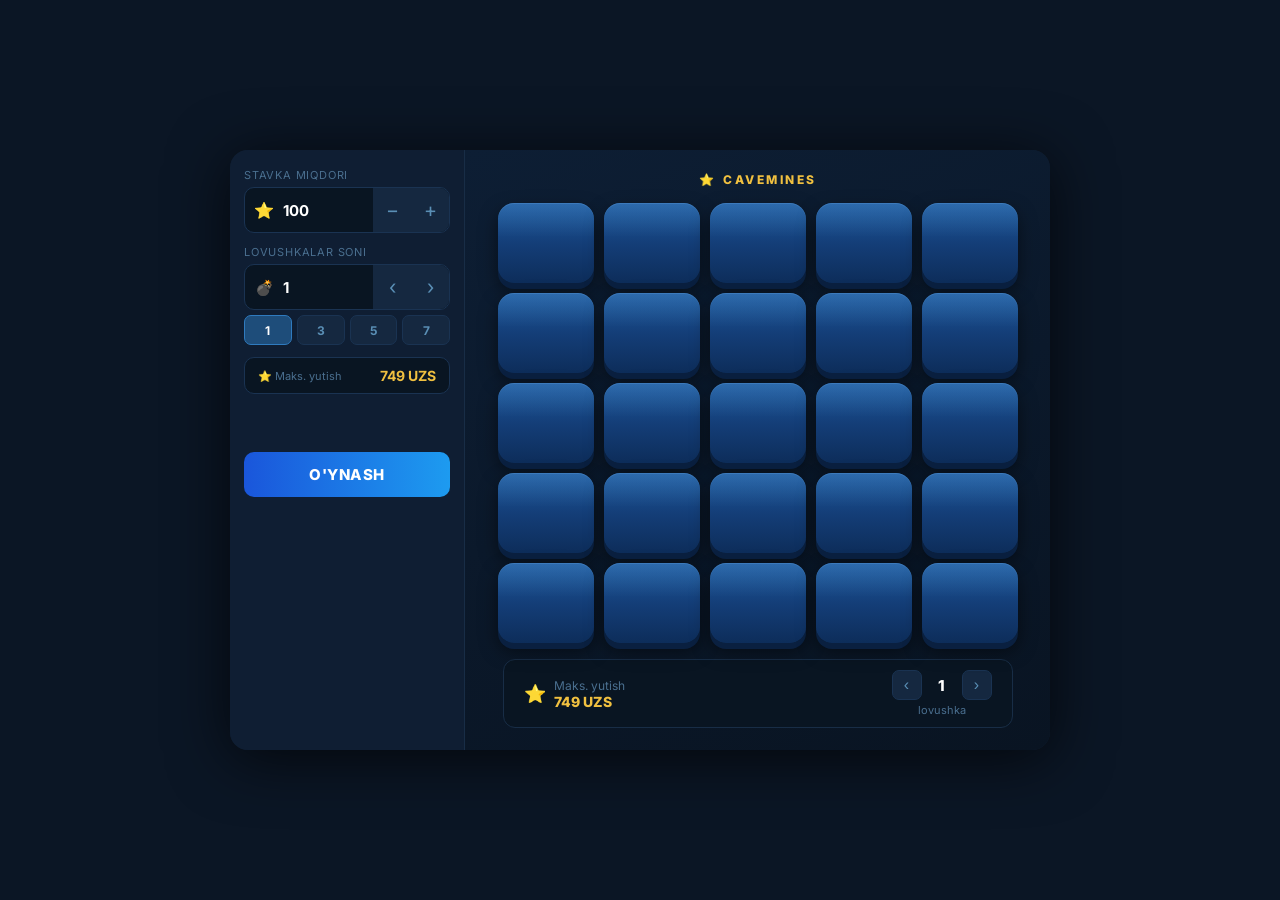
<file: SARPA.html>
<!DOCTYPE html>
<html lang="uz">
<head>
  <meta charset="UTF-8" />
  <meta name="viewport" content="width=device-width, initial-scale=1.0"/>
  <title>CaveMines</title>
  <style>
    @import url('https://fonts.googleapis.com/css2?family=Inter:wght@400;500;600;700;800;900&display=swap');

    * { margin: 0; padding: 0; box-sizing: border-box; }

    body {
      background: #0b1625;
      min-height: 100vh;
      display: flex;
      align-items: center;
      justify-content: center;
      font-family: 'Inter', 'Segoe UI', sans-serif;
      color: #fff;
    }

    /* ===== MAIN LAYOUT ===== */
    .game-wrapper {
      display: flex;
      align-items: stretch;
      background: #0e1c2f;
      width: 820px;
      max-width: 100vw;
      border-radius: 18px;
      overflow: hidden;
      box-shadow: 0 8px 60px rgba(0,0,0,0.7);
      min-height: 540px;
    }

    /* ===== LEFT PANEL ===== */
    .left-panel {
      width: 235px;
      min-width: 235px;
      background: #0f1e33;
      padding: 18px 14px;
      display: flex;
      flex-direction: column;
      gap: 12px;
      border-right: 1px solid #182d46;
    }

    .field-label {
      font-size: 11px;
      color: #4a6f8f;
      text-transform: uppercase;
      letter-spacing: 0.8px;
      margin-bottom: 5px;
    }

    /* Bet row */
    .bet-row {
      display: flex;
      align-items: center;
      background: #091522;
      border: 1px solid #1a3352;
      border-radius: 10px;
      overflow: hidden;
      height: 46px;
    }
    .bet-row .b-icon {
      width: 38px;
      display: flex;
      align-items: center;
      justify-content: center;
      font-size: 16px;
      color: #f0c040;
      flex-shrink: 0;
    }
    .bet-row input {
      flex: 1;
      background: none;
      border: none;
      outline: none;
      color: #fff;
      font-size: 15px;
      font-weight: 700;
      font-family: inherit;
      min-width: 0;
    }
    .adj-btn {
      width: 38px;
      height: 100%;
      background: #152840;
      border: none;
      color: #5a8fb5;
      font-size: 20px;
      cursor: pointer;
      display: flex;
      align-items: center;
      justify-content: center;
      transition: background 0.15s, color 0.15s;
      flex-shrink: 0;
      font-family: inherit;
    }
    .adj-btn:hover { background: #1e3a5a; color: #fff; }

    /* Mine count row */
    .mine-row {
      display: flex;
      align-items: center;
      background: #091522;
      border: 1px solid #1a3352;
      border-radius: 10px;
      overflow: hidden;
      height: 46px;
    }
    .mine-row .m-icon {
      width: 38px;
      display: flex;
      align-items: center;
      justify-content: center;
      font-size: 15px;
      flex-shrink: 0;
    }
    .mine-row .m-num {
      flex: 1;
      font-size: 15px;
      font-weight: 700;
      color: #fff;
    }

    /* Quick buttons */
    .quick-row {
      display: flex;
      gap: 5px;
      margin-top: 5px;
    }
    .qb {
      flex: 1;
      height: 30px;
      background: #152840;
      border: 1px solid #1a3352;
      border-radius: 7px;
      color: #5a8fb5;
      font-size: 12px;
      font-weight: 700;
      cursor: pointer;
      transition: all 0.15s;
      font-family: inherit;
    }
    .qb:hover { background: #1e3a5a; color: #fff; }
    .qb.active { background: #1e4d7a; border-color: #2f7bbf; color: #fff; }

    /* Info box */
    .info-box {
      display: flex;
      align-items: center;
      justify-content: space-between;
      background: #091522;
      border: 1px solid #1a3352;
      border-radius: 10px;
      padding: 9px 13px;
    }
    .info-box .ib-label { font-size: 11px; color: #4a6f8f; display: flex; align-items: center; gap: 5px; }
    .info-box .ib-val   { font-size: 14px; font-weight: 700; color: #f0c040; }

    /* Multiplier big */
    .mult-big {
      text-align: center;
      font-size: 27px;
      font-weight: 900;
      color: #f0c040;
      min-height: 34px;
      letter-spacing: 1px;
    }

    /* Profit row */
    .profit-box {
      display: none;
      align-items: center;
      justify-content: space-between;
      background: #091522;
      border: 1px solid #1a3352;
      border-radius: 10px;
      padding: 9px 13px;
    }
    .profit-box .pb-label { font-size: 11px; color: #4a6f8f; }
    .profit-box .pb-val   { font-size: 14px; font-weight: 700; color: #43e97b; }

    /* Buttons */
    .btn-play, .btn-cashout {
      width: 100%;
      padding: 13px;
      border: none;
      border-radius: 10px;
      background: linear-gradient(90deg, #1a56db, #1d9bf0);
      color: #fff;
      font-size: 15px;
      font-weight: 800;
      cursor: pointer;
      letter-spacing: 0.5px;
      transition: filter 0.2s, transform 0.15s;
      font-family: inherit;
    }
    .btn-play:hover    { filter: brightness(1.14); transform: scale(1.01); }
    .btn-cashout       { display: none; background: linear-gradient(90deg, #d97706, #f59e0b); }
    .btn-cashout:hover { filter: brightness(1.1); }

    /* Balance */
    .balance-area {
      margin-top: auto;
      display: flex;
      align-items: center;
      gap: 8px;
      border-top: 1px solid #182d46;
      padding-top: 12px;
    }
    .bal-icon  { font-size: 20px; color: #f0c040; }
    .bal-val   { font-size: 17px; font-weight: 800; color: #fff; }
    .bal-label { font-size: 10px; color: #4a6f8f; margin-top: 1px; }

    /* ===== RIGHT PANEL ===== */
    .right-panel {
      flex: 1;
      display: flex;
      flex-direction: column;
      align-items: center;
      justify-content: center;
      gap: 16px;
      padding: 22px 16px;
      background: linear-gradient(160deg, #0d1e34 0%, #091422 100%);
    }

    /* Title */
    .game-title {
      font-size: 12px;
      font-weight: 800;
      color: #f0c040;
      letter-spacing: 2.5px;
      text-transform: uppercase;
      display: flex;
      align-items: center;
      gap: 7px;
    }    /* Grid */
    .grid {
      display: grid;
      grid-template-columns: repeat(5, 1fr);
      gap: 10px;
    }.cell {
      width: 96px;
      height: 80px;
      border-radius: 16px;
      background: linear-gradient(180deg, #1e5ca0 0%, #143e78 50%, #0d2d5a 100%);
      border: none;
      cursor: pointer;
      display: flex;
      align-items: center;
      justify-content: center;
      font-size: 28px;
      transition: all 0.14s;
      position: relative;
      overflow: hidden;
      box-shadow: 0 6px 0px #0a2040, 0 8px 18px rgba(0,0,0,0.5), inset 0 1px 0 rgba(120,190,255,0.18);
    }
    .cell::after {
      content: '';
      position: absolute;
      top: 0; left: 0; right: 0;
      height: 42%;
      background: linear-gradient(to bottom, rgba(140,200,255,0.14), transparent);
      border-radius: 15px 15px 0 0;
      pointer-events: none;
    }
    .cell:hover:not(.s):not(.m):not(.dis) {
      background: linear-gradient(180deg, #2a72c0 0%, #1a548e 50%, #133e70 100%);
      box-shadow: 0 6px 0px #0a2040, 0 10px 28px rgba(37,99,235,0.55);
      transform: translateY(-2px);
    }
    .cell:active:not(.s):not(.m):not(.dis) {
      transform: translateY(2px);
      box-shadow: 0 2px 0px #0a2040, 0 4px 10px rgba(0,0,0,0.4);
    }
    .cell.s {
      background: linear-gradient(180deg, #1a7a3a 0%, #115228 50%, #0a3a1c 100%);
      border: none;
      box-shadow: 0 6px 0px #072015, 0 0 20px rgba(35,150,70,0.4);
      cursor: default;
      animation: popIn 0.28s cubic-bezier(0.175,0.885,0.32,1.275);
    }
    .cell.m {
      background: linear-gradient(180deg, #8a1515 0%, #5a0e0e 50%, #3a0808 100%);
      border: none;
      box-shadow: 0 6px 0px #250505, 0 0 20px rgba(180,40,40,0.5);
      cursor: default;
      animation: boomShake 0.35s ease;
    }
    .cell.dis { cursor: default; }    .gem  { font-size: 34px; filter: drop-shadow(0 0 8px #ffe06699); }
    .bomb { font-size: 28px; filter: drop-shadow(0 0 8px #ff444499); }

    @keyframes popIn {
      0%   { transform: scale(0.72); }
      65%  { transform: scale(1.14); }
      100% { transform: scale(1); }
    }
    @keyframes boomShake {
      0%,100% { transform: translateX(0); }
      18%     { transform: translateX(-8px); }
      36%     { transform: translateX(8px); }
      54%     { transform: translateX(-4px); }
      72%     { transform: translateX(4px); }
    }    /* Stats bar */
    .stats-bar {
      display: flex;
      gap: 0;
      align-items: center;
      background: #091522;
      border: 1px solid #182d46;
      border-radius: 12px;
      overflow: hidden;
      width: 100%;
      max-width: 510px;
    }
    .stat-pill {
      flex: 1;
      padding: 10px 14px;
      text-align: center;
      border-right: 1px solid #182d46;
      display: flex;
      align-items: center;
      justify-content: center;
      gap: 8px;
    }
    .stat-pill:last-child { border-right: none; }
    .stat-pill .sv { font-size: 15px; font-weight: 800; color: #fff; }
    .stat-pill .sl { font-size: 11px; color: #4a6f8f; }
    .stat-pill.mp .sv { color: #e05555; }

    /* mine count bottom display like 1win */
    .bottom-info {
      display: flex;
      align-items: center;
      justify-content: space-between;
      width: 100%;
      max-width: 510px;
      background: #091522;
      border: 1px solid #182d46;
      border-radius: 12px;
      padding: 10px 20px;
    }
    .bi-left { display: flex; align-items: center; gap: 8px; }
    .bi-left .bi-icon { font-size: 18px; color: #f0c040; }
    .bi-left .bi-text { font-size: 12px; color: #4a6f8f; }
    .bi-left .bi-val  { font-size: 14px; font-weight: 800; color: #f0c040; }
    .bi-center { display: flex; align-items: center; gap: 10px; }
    .bi-arr { background: #152840; border: 1px solid #1a3352; border-radius: 7px; width: 30px; height: 30px; color: #5a8fb5; font-size: 16px; cursor: pointer; display:flex; align-items:center; justify-content:center; }
    .bi-arr:hover { background: #1e3a5a; color: #fff; }
    .bi-mine-num { font-size: 15px; font-weight: 800; color: #fff; min-width: 20px; text-align:center; }
    .bi-mine-lbl { font-size: 11px; color: #4a6f8f; text-align:center; }

    /* Next row */
    .next-row {
      display: none;
      align-items: center;
      gap: 6px;
      background: #091522;
      border: 1px solid #182d46;
      border-radius: 10px;
      padding: 8px 14px;
      flex-wrap: wrap;
      justify-content: center;
    }
    .nr-lbl { font-size: 10px; color: #4a6f8f; letter-spacing: 0.8px; }
    .nm-b {
      background: rgba(240,192,64,0.11);
      border: 1px solid rgba(240,192,64,0.3);
      color: #f0c040;
      font-size: 12px;
      font-weight: 700;
      padding: 4px 10px;
      border-radius: 6px;
    }
    .nm-b:nth-child(3){ opacity: 0.75; }
    .nm-b:nth-child(4){ opacity: 0.55; }
    .nm-b:nth-child(5){ opacity: 0.35; }

    /* Overlay */
    .overlay {
      display: none;
      position: fixed;
      inset: 0;
      background: rgba(0,0,0,0.68);
      z-index: 200;
      align-items: center;
      justify-content: center;
      backdrop-filter: blur(5px);
    }
    .overlay.show { display: flex; }
    .popup {
      background: linear-gradient(135deg, #0f1e33, #091422);
      border: 1.5px solid #1a3352;
      border-radius: 20px;
      padding: 36px 40px;
      text-align: center;
      max-width: 340px;
      width: 90%;
      animation: popIn 0.35s cubic-bezier(0.175,0.885,0.32,1.275);
    }
    .popup .pe { font-size: 58px; margin-bottom: 12px; }
    .popup h2  { font-size: 26px; font-weight: 900; margin-bottom: 6px; }
    .popup p   { color: #4a6f8f; font-size: 14px; margin-bottom: 14px; }
    .popup .ps { font-size: 32px; font-weight: 900; color: #f0c040; margin-bottom: 22px; }

    .confetti-piece {
      position: fixed;
      border-radius: 2px;
      animation: fall 2.2s linear forwards;
      z-index: 300;
    }
    @keyframes fall {
      0%   { transform: translateY(-20px) rotate(0deg); opacity: 1; }
      100% { transform: translateY(105vh) rotate(720deg); opacity: 0; }
    }

    /* Responsive */
    @media (max-width: 860px) {
      .game-wrapper { flex-direction: column; border-radius: 0; width: 100vw; }
      .left-panel   { width: 100%; min-width: unset; border-right: none; border-bottom: 1px solid #182d46; }
    }
    @media (max-width: 540px) {
      .cell { width: 58px; height: 52px; }
      .gem  { font-size: 22px; }
      .bomb { font-size: 20px; }
    }
  </style>
</head>
<body>

<div class="game-wrapper">

  <!-- ============ LEFT PANEL ============ -->
  <div class="left-panel">

    <div>
      <div class="field-label">Stavka miqdori</div>
      <div class="bet-row">
        <div class="b-icon">⭐</div>
        <input type="number" id="betInput" value="100" min="10" step="10" />
        <button class="adj-btn" onclick="adjustBet(-100)">−</button>
        <button class="adj-btn" onclick="adjustBet(+100)">+</button>
      </div>
    </div>

    <div>
      <div class="field-label">Lovushkalar soni</div>
      <div class="mine-row">
        <div class="m-icon">💣</div>
        <span class="m-num" id="minesNum">1</span>
        <button class="adj-btn" onclick="changeMines(-1)">‹</button>
        <button class="adj-btn" onclick="changeMines(+1)">›</button>
      </div>
      <div class="quick-row">        <button class="qb active" id="qm1" onclick="setMines(1)">1</button>
        <button class="qb"        id="qm3" onclick="setMines(3)">3</button>
        <button class="qb"        id="qm5" onclick="setMines(5)">5</button>
        <button class="qb"        id="qm7" onclick="setMines(7)">7</button>
      </div>
    </div>

    <div class="info-box">
      <span class="ib-label">⭐ Maks. yutish</span>
      <span class="ib-val" id="maxWin">—</span>
    </div>

    <div class="mult-big" id="multBig"></div>

    <div class="profit-box" id="profitBox">
      <span class="pb-label">Joriy foyda</span>
      <span class="pb-val" id="profitVal">+0</span>
    </div>    <button class="btn-play"    id="playBtn"    onclick="startGame()">O'YNASH</button>
    <button class="btn-cashout" id="cashoutBtn" onclick="cashOut()">💰 YECHIB OLISH</button>

  </div>

  <!-- ============ RIGHT PANEL ============ -->
  <div class="right-panel">    <div class="game-title"><span>⭐</span> CAVEMINES</div>

    <div class="grid" id="grid"></div>

    <!-- Bottom info bar like 1win: Max win | arrows + mine count -->
    <div class="bottom-info">
      <div class="bi-left">
        <span class="bi-icon">⭐</span>
        <div>
          <div class="bi-text">Maks. yutish</div>
          <div class="bi-val" id="maxWin2">—</div>
        </div>
      </div>
      <div style="display:flex;flex-direction:column;align-items:center;gap:3px;">
        <div class="bi-center">
          <button class="bi-arr" onclick="changeMines(-1)">‹</button>
          <span class="bi-mine-num" id="minesNum2">1</span>
          <button class="bi-arr" onclick="changeMines(+1)">›</button>
        </div>
        <div class="bi-mine-lbl">lovushka</div>
      </div>
    </div>

    <div class="next-row" id="nextRow">
      <span class="nr-lbl">KEYINGI QADAM:</span>
      <div class="nm-b" id="nm1"></div>
      <div class="nm-b" id="nm2"></div>
      <div class="nm-b" id="nm3"></div>
      <div class="nm-b" id="nm4"></div>
    </div>

  </div>
</div>

<!-- WIN OVERLAY -->
<div class="overlay" id="overlay">
  <div class="popup">
    <div class="pe" id="popEmoji">🎉</div>
    <h2 id="popTitle">G'ALABA!</h2>
    <p  id="popMsg">Tabriklaymiz!</p>
    <div class="ps" id="popScore">+500</div>
    <button class="btn-play" style="width:100%;" onclick="closeOverlay()">🔄 QAYTA O'YNASH</button>
  </div>
</div>

<script>
  /* ─── CONSTANTS ─── */
  const GRID = 25;

  const MULT_TABLE = {
    1:  [1.00,1.04,1.09,1.14,1.20,1.26,1.33,1.40,1.48,1.57,1.67,1.78,1.89,2.02,2.17,2.34,2.53,2.76,3.03,3.36,3.77,4.29,4.99,5.99,7.49],
    2:  [1.00,1.06,1.14,1.22,1.32,1.43,1.56,1.71,1.89,2.09,2.33,2.62,2.97,3.39,3.92,4.58,5.45,6.59,8.14,10.3,13.5,18.4,26.6,43.2],
    3:  [1.00,0.97,1.02,1.06,1.11,1.17,1.22,1.29,1.36,1.44,1.53,1.63,1.75,1.89,2.04,2.22,2.44,2.70,3.03,3.44,3.97,4.70,5.74,7.35],    5:  [1.00,1.17,1.40,1.70,2.11,2.67,3.47,4.62,6.36,9.13,13.8,22.1,38.0,71.4],
    7:  [1.00,1.30,1.84,2.64,3.88,5.82,8.96,14.1,23.0,38.8,68.5],
  };
  /* ─── STATE ─── */
  let bet         = 100;
  let mineCount   = 1;
  let mines       = [];
  let revealed    = [];
  let gameActive  = false;
  let revealPhase = false; // bomba chiqqandan keyin yulduzchalarni bittadan ochish rejimi
  let safeClicks  = 0;

  /* ─── HELPERS ─── */
  const $ = id => document.getElementById(id);
  const fmt = n => Number(n).toLocaleString('uz-UZ');

  function getMult(safe, m) {
    if (safe === 0) return 1.00;
    if (MULT_TABLE[m] && MULT_TABLE[m][safe] !== undefined)
      return +MULT_TABLE[m][safe].toFixed(2);
    let p = 1;
    for (let i = 0; i < safe; i++) p *= (GRID - m - i) / (GRID - i);
    return +(1 / p * 0.97).toFixed(2);
  }  function updateBalance() { /* balans yo'q */ }
  function updateMaxWin() {
    const maxMult = getMult(GRID - mineCount, mineCount);
    const val = fmt(Math.floor(bet * maxMult)) + ' UZS';
    $('maxWin').textContent = val;
    if ($('maxWin2')) $('maxWin2').textContent = val;
  }

  function updateStats() {
    if ($('safeStat')) $('safeStat').textContent = safeClicks;
    if ($('mineStat')) $('mineStat').textContent = mineCount;
    if ($('leftStat')) $('leftStat').textContent = GRID - safeClicks - mineCount;
  }

  function updateNextMults() {
    $('nextRow').style.display = 'flex';
    ['nm1','nm2','nm3','nm4'].forEach((id, i) => {
      $(id).textContent = 'x' + getMult(safeClicks + 1 + i, mineCount);
    });
  }

  function syncMinesUI() {
    document.querySelectorAll('.qb').forEach(b => b.classList.remove('active'));
    const qb = $('qm' + mineCount);
    if (qb) qb.classList.add('active');
    $('minesNum').textContent = mineCount;
    if ($('minesNum2')) $('minesNum2').textContent = mineCount;
    updateMaxWin();
  }
  const MINE_OPTIONS = [1, 3, 5, 7];

  function setMines(n) { if (!gameActive) { mineCount = n; syncMinesUI(); } }
  function changeMines(d) {
    if (gameActive) return;
    const idx = MINE_OPTIONS.indexOf(mineCount);
    const newIdx = Math.max(0, Math.min(MINE_OPTIONS.length - 1, idx + d));
    mineCount = MINE_OPTIONS[newIdx];
    syncMinesUI();
  }
  function adjustBet(d) {
    if (gameActive) return;
    bet = Math.max(10, bet + d);
    $('betInput').value = bet;
    updateMaxWin();
  }

  /* ─── GRID ─── */
  function buildGrid() {
    const g = $('grid');
    g.innerHTML = '';
    revealed = Array(GRID).fill(false);
    for (let i = 0; i < GRID; i++) {
      const c = document.createElement('div');
      c.className = 'cell';
      c.dataset.index = i;
      c.onclick = () => clickCell(i);
      g.appendChild(c);
    }
  }

  function placeMines() {
    mines = [];
    const pool = Array.from({length: GRID}, (_, i) => i);
    for (let i = 0; i < mineCount; i++)
      mines.push(pool.splice(Math.floor(Math.random() * pool.length), 1)[0]);
  }
  /* ─── GAME ─── */
  function startGame() {
    bet = Math.max(10, parseInt($('betInput').value) || 100);
    gameActive  = true;
    revealPhase = false;
    safeClicks  = 0;
    placeMines();
    buildGrid();
    updateStats();    $('playBtn').style.display    = 'none';
    $('cashoutBtn').style.display = 'block';
    $('multBig').textContent      = 'x1.00';
    $('profitBox').style.display  = 'flex';
    $('profitVal').textContent    = '+0';
    if ($('minesNum2')) $('minesNum2').textContent = mineCount;
    updateNextMults();
  }
  function clickCell(idx) {
    const cell = document.querySelector(`.cell[data-index="${idx}"]`);
    if (!cell || revealed[idx]) return;

    // ── revealPhase: bomba portlagandan keyin xavfsiz katakchalarni bittadan ochish ──
    if (revealPhase) {
      if (mines.includes(idx)) return; // bombani qayta bosish mumkin emas
      revealed[idx] = true;
      cell.classList.remove('dis');
      cell.classList.add('s', 'dis');
      cell.innerHTML = '<span class="gem">⭐</span>';
      return;
    }

    if (!gameActive) return;

    revealed[idx] = true;

    if (mines.includes(idx)) {
      /* ── MINE HIT ── */
      cell.classList.add('m', 'dis');
      cell.innerHTML = '<span class="bomb">💣</span>';      gameActive = false;
      revealPhase = true; // endi xavfsiz katakchalarni ochish mumkin

      // Barcha bomba joylashuvlarini darhol "ochilgan" deb belgilab qo'y
      // (foydalanuvchi revealPhase da bombani bossa qaytsin)
      mines.forEach(i => { revealed[i] = true; });

      // Cashout tugmachasini yashir, O'YNASH ni ko'rsat
      $('playBtn').style.display    = 'block';
      $('cashoutBtn').style.display = 'none';
      $('multBig').textContent      = '';
      $('profitBox').style.display  = 'none';
      $('nextRow').style.display    = 'none';      // Qolgan bombalarni birin-ketin ochib ko'rsat (xavfsiz katakchalar OCHILMAYDI)
      // revealed[] allaqachon barcha bombalar uchun true qilingan (yuqorida)
      // Faqat ko'rinishini kechiktirish
      const remainingMines = mines.filter(i => i !== idx); // bosilgan bombadan boshqalar
      remainingMines.forEach((i, step) => {
        setTimeout(() => {
          const mc = document.querySelector(`.cell[data-index="${i}"]`);
          if (mc && !mc.classList.contains('m')) {
            mc.classList.add('m', 'dis');
            mc.innerHTML = '<span class="bomb">💣</span>';
          }
        }, 330 + step * 120);
      });

    } else {
      /* ── SAFE CELL ── */
      cell.classList.add('s', 'dis');
      cell.innerHTML = '<span class="gem">⭐</span>';
      safeClicks++;
      updateStats();

      const mult   = getMult(safeClicks, mineCount);
      const profit = Math.floor(bet * mult) - bet;
      $('multBig').textContent   = 'x' + mult;
      $('profitVal').textContent = '+' + fmt(Math.max(0, profit));
      updateNextMults();

      if (safeClicks === GRID - mineCount) cashOut();
    }
  }

  function cashOut() {
    if (!gameActive || safeClicks === 0) return;
    gameActive = false;    const mult = getMult(safeClicks, mineCount);
    const won  = Math.floor(bet * mult);

    $('playBtn').style.display    = 'block';
    $('cashoutBtn').style.display = 'none';
    $('multBig').textContent      = '';
    $('profitBox').style.display  = 'none';
    $('nextRow').style.display    = 'none';

    mines.forEach(m => {
      const mc = document.querySelector(`.cell[data-index="${m}"]`);
      if (mc && !revealed[m]) {
        mc.classList.add('m', 'dis');
        mc.innerHTML = '<span class="bomb">💣</span>';
      }
    });

    $('popEmoji').textContent = '🎉';
    $('popTitle').textContent = "G'ALABA!";
    $('popTitle').style.color = '#43e97b';
    $('popMsg').textContent   = `x${mult} koeffitsient bilan yutdingiz!`;
    $('popScore').textContent = '+' + fmt(won) + ' ⭐';
    $('popScore').style.color = '#f0c040';
    $('overlay').classList.add('show');
    spawnConfetti();
  }
  function closeOverlay() {    $('overlay').classList.remove('show');
    document.querySelectorAll('.confetti-piece').forEach(e => e.remove());
    safeClicks  = 0;
    revealPhase = false;
    buildGrid();
    updateStats();
    syncMinesUI();
    $('multBig').textContent     = '';
    $('nextRow').style.display   = 'none';
    $('profitBox').style.display = 'none';
  }

  function spawnConfetti() {
    const cols = ['#f0c040','#43e97b','#4facfe','#ff6b6b','#a18cd1','#ffd200'];
    for (let i = 0; i < 90; i++) {
      setTimeout(() => {
        const c = document.createElement('div');
        c.className = 'confetti-piece';
        c.style.cssText = `left:${Math.random()*100}%;top:-12px;background:${cols[Math.floor(Math.random()*cols.length)]};animation-duration:${1.6+Math.random()*2}s;animation-delay:${Math.random()*0.5}s;width:${6+Math.random()*10}px;height:${6+Math.random()*10}px;`;
        document.body.appendChild(c);
        setTimeout(() => c.remove(), 3500);
      }, i * 18);
    }
  }
  /* ─── BET INPUT ─── */
  $('betInput').addEventListener('input', function() {
    bet = Math.max(10, parseInt(this.value) || 10);
    updateMaxWin();
  });

  /* ─── INIT ─── */
  buildGrid();
  updateStats();
  updateMaxWin();
</script>
</body>
</html>
</file>
<file: index.css>
.page {
    overflow: hidden;
    color: white;
    -webkit-user-select.fly {
    position: absolute;
    margin-top: 415px;
    margin-right: 0px;
    font-size: 60px;
    font-weight: bold;
    z-index: 10;
    transition: font-size 0.4s ease;
    font-family: 'SF Pro Display', sans-serif;
}   -moz-user-select: none; 
    -ms-user-select: none;
    user-select: none;
}


.smallt {
    position: absolute;
    margin-top: 115px;
    transition: font-size 0.3s ease;
    z-index: 10;
    font-weight: bold;
}



#waitingText {
    font-family: 'SF Pro Display', sans-serif;                                            
    margin-top: 10px;
    font-size: 20px; 
    font-weight: bold; 
}


.kif {
    position: absolute;
    font-family: 'SF Pro Display', sans-serif; 
    font-size: 45px;
    margin-top: 150px;
    font-weight: 900;
    color: #944ef5;
    transition: font-size 0.4s ease;
    z-index: 10;
}

.visible {
  overflow: hidden;
  position: absolute;
  width: 325px;
  height: 325px;
  margin-top: 90px;
  margin-left: 0px;
  border-radius: 10px;
  z-index: 1;
  /* color: rgb(255,255,255,10); */
  /* opacity: 20%; */
}
.text1 {
    position: absolute;
    margin-top: 150px;
    margin-right: 0px;
    font-size: 70px;
    font-weight: bold;
    z-index: 10;
    transition: font-size 0.3s ease;
    font-family: 'SF Pro Display', sans-serif; 
}
        .betting {
            position: absolute;
            margin-top: 405px;
            margin-right: 0px;
            font-size: 80px;
            font-weight: bold;
            z-index: 10;
            transition: font-size 0.3s ease;
            font-family: 'SF Pro Display', sans-serif;
        }
        .fly {
            position: absolute;
            margin-top: 415px;
            margin-right: 0px;
            font-size: 60px;
            font-weight: bold;
            z-index: 10;
            transition: font-size 0.4s ease;
            font-family: 'SF Pro Display', sans-serif;
        }


.fly2 {
        position: absolute;
        margin-top: 205px;
        margin-right: 0px;
        font-size: 27px;
        font-weight: bold;
        z-index: 10;
        transition: font-size 0.4s ease;
        font-family: 'Oswald', sans-serif;    
}

.text2 {
    position: absolute;
    margin-top: 350px;
    font-size: 30px;
    font-weight: bold;
    z-index: 10;
    font-family: 'SF Pro Display', sans-serif;
    color: white;
}



.loader {
    width: 150px;
    height: 4px;
    border: 1px solid #261c4a;
    background-color: #151028;
    position: absolute;
    border-radius: 5px; 
    margin: 270px auto -270px auto;
}

iframe {
  overflow: hidden;
  width: 100%;
  height: 100%;
  position: absolute;
  top: -65px;
  border: none;
  border-radius: 15px;
  z-index: 1;
}

.loader .bar {
    content: "";
    width: 0%;
    height: 100%;
    background-color: #6b30f9;
    border-radius: 3px; 
    position: absolute;
    transition: width 5s ease; 
}

@keyframes loading {

    0% {
        width: 100%;
    }

    100% {
        width: 0%;
    }
}



.page::before {
    content: "";
    background-image: url('images/bg.jpg');
    background-size: cover !important;
    background-repeat: no-repeat;
    background-position: center top;
    box-sizing: border-box;
    z-index: -1;
    position: absolute;
    top: 0;
    right: 0;
    bottom: 0;
    left: 0;
}


img {
   pointer-events: none;
   -webkit-touch-callout: none;
   -webkit-user-select: none;
   -khtml-user-select: none;
   -moz-user-select: none;
   -ms-user-select: none;
   user-select: none;
}

.page__rate-image {
    max-width: 40px;
    max-height: 40px;
    margin-right: 25px;
}

.page__rate-wrapper {
    display: flex;
    flex-direction: column;
}

.page__rate-title {
    color: #ffc300;
    font-weight: bold;
    font-size: 12px;
    margin: 0;
}

.page__rate-subtitle {
    font-size: 12px;
    margin: 0;
}

.winner {
  
    display: block;
    width: 300px;
    margin: auto;
    position: relative;
}



.luck {
   
    display: block;
    width: 150px;
    margin-top: 180px;
    margin-left: 155px;
    position: absolute;
}

.win {
   
    display: block;
    width: 100px;
    margin-top: 160px;
    margin-left: 0px;
    position: absolute;
}



.button2 {
    width: 300px;
    height: 50px;
    border-radius: 12px;
    margin-top: 15px;
    font-size: 18px;
    margin-left: 0;
    font-style: normal;
    font-weight: 600;
    line-height: 20px;
    letter-spacing: 0.08em;
    text-align: center;
    position: relative;
    border: none;
    display: inline-block;
    color: rgb(221, 221, 221);
    text-shadow: rgb(138, 138, 138) 0px 0px 20px;
    background: linear-gradient(263.87deg, rgb(148, 78, 245) 0%, rgb(92, 36, 252) 100%);
    box-shadow: rgba(25, 201, 245, 0.1) 0px 10px 20px, rgba(92, 36, 252, 0.1) 0px 10px 20px, rgb(148, 78, 245) 0px -2px 4px inset, rgba(148, 78, 245, 0.6) 0px -8px 8px inset;
    cursor: pointer;
    z-index: 10;
}




.loader2 {
    width: 300px;
    height: 100px;
    border: 1px solid #261c4a;
    background-color: #151028;
    position: absolute;
    border-radius: 20px;
    margin-top: 400px;
    margin-left: 0px;
}




.circle {
    width: 175px;
    height: 175px;
    border-radius: 50%; 
    position: absolute;
    border: 5px solid #944ef5;
    margin-top: 456px;
    background-color: black;
    
    z-index: 1;
}

.cv {
    width: 300px; 
    height: 200px;
    border-radius: 20px; 
    border: 1px solid #261c4a;
    position: relative;
    display: flex;
    margin: 120px auto -415px auto;
    justify-content: center;
    background-color: #151028;
    overflow: hidden;
    z-index: 1;
}

.rocket {
    background-size: cover !important;
    background-repeat: no-repeat;
    background-position: center top;
    box-sizing: border-box;
    max-width: 300px;
    position: relative;
    display: flex;
    flex-direction: column;
    align-items: center;
    justify-content: flex-start;
    margin: 120px auto 0 auto;
    transition: all 0.32s ease 0s;
    z-index: 5;
    padding-bottom: 40px;
}



.fly-wrapper {
    position: absolute;
    bottom: -260px;
    right: -30px;
    display: flex;
    flex-direction: column;
    align-items: center;
    z-index: 6;
    transform-origin: bottom right;
}

.fly-wrapper.launch {
    animation: wrapperFlyUp 2.5s cubic-bezier(0.25, 0.1, 0.25, 1) forwards;
}

.fly-wrapper.reset {
    transition: none;
    transform: translate(0, 0) rotate(0deg);
}

@keyframes wrapperFlyUp {
    0%   { transform: translate(0px,   0px)   rotate(-20deg) scale(1);    opacity: 1; }
    20%  { transform: translate(40px,  -60px)  rotate(-28deg) scale(1.05); opacity: 1; }
    45%  { transform: translate(100px, -160px) rotate(-35deg) scale(1.08); opacity: 1; }
    70%  { transform: translate(170px, -270px) rotate(-40deg) scale(1.05); opacity: 1; }
    90%  { transform: translate(230px, -360px) rotate(-42deg) scale(1.0);  opacity: 0.9; }
    100% { transform: translate(260px, -410px) rotate(-42deg) scale(1.0);  opacity: 0; }
}

.rocket_boy {
    display: block;
    width: 75px;
    position: relative;
    z-index: 2;
    transform: scaleX(-1);
}

.rocket_fire {
    display: block;
    width: 40px;
    margin-top: -5px;
    transform: scaleX(-1) rotate(270deg);
    position: relative;
    z-index: 1;
    transform-origin: center;
    animation: firePulse 0.25s ease-in-out infinite alternate;
}

@keyframes firePulse {
    0%   { opacity: 0.85; filter: brightness(1);   }
    100% { opacity: 1;    filter: brightness(1.3); }
}

.obloko {
    position: absolute;
    transition: all 0.32s ease 0s;
    transform: rotate(7deg);
    width: 300px;
    margin-top: 110px;
    margin-left: 600px;
    display: block;
    animation: fly1 6s linear infinite;
    z-index: 2;
}

.obloko2 {
    position: absolute;
    transition: all 0.32s ease 0s;
    transform: rotate(7deg);
    width: 300px;
    margin-top: 110px;
    margin-left: 0px;
    display: block;
    animation: fly1 6s linear infinite;
    z-index: 2;
}



@keyframes fly {
    0% {
        transform: translate(-70px, 50px);
    }
 
  
    100% {
        transform: translate(120px, -25px);
    }
}


@keyframes fly1 {
    0% {
    transform: translate(0px, 0px);
      }
    
    100% {
    transform: translate(-300px, 0px);
    }
}

.history {
    width: 350px;
    margin: 50px auto;
    background-color: #1b1232;
    border-radius: 15px;
    padding: 20px;
}


.history-section {
    margin-bottom: 20px;
    flex-wrap: wrap;
}

.history-block {
    width: 350px;
    height: 160px;
    padding: 10px;
    border-radius: 10px;
    background-color: #151028;
}

.item {
    width: 70px;
    height: 30px;
    margin: 5px;
    display: flex;
    align-items: center;
    justify-content: center;
    border-radius: 5px;
    font-size: 14px;
    font-weight: bold;
    color: #fff;
}

.blue {
    background-color: #4464d3;
}

.purple {
    background-color: #9e63ff;
}

.orange {
    background-color: #f89b29;
}



body,
      html {
        margin: 0;
        overflow: hidden;
        width: 100%;
        height: 100%;
        background-image: url('images/bg.jpg');
        background-color: rgb(9, 15, 30);
        background-size: cover;
        background-position: center;
        background-repeat: no-repeat;
        font-family: "SF Pro Display", sans-serif;
      }
      body.hidden {
        background-image: url('images/bg.jpg');
        background-color: rgb(9, 15, 30);
        background-size: cover;
        background-position: center;
        animation: fade-out 1s forwards;
      }

      body.fade-in {
        opacity: 1;
        background-image: url('images/bg.jpg');
        background-color: rgb(9, 15, 30);
        background-size: cover;
        background-position: center;
        transition-delay: 1s; /* Delays the start of the fade-in effect by 1 second */
      }

      #container3D {
        position: relative; /* Ensures the container is positioned relative to the page */
        top: 100px; /* Moves the container 200px down */
        width: 100%;
        height: calc(
          100vh - 100px
        ); /* Adjusts the height of the container accordingly */
      }

      #resultText {
        position: absolute;
        top: 15%;
        left: 50%;
        transform: translateX(-50%);
        font-size: 46px;
        color: white;
        display: none;
        font-weight: 900;
      }

      .hidden {
        display: none !important;
      }

      .popup {
        position: absolute;
        top: 0;
        left: 0;
        width: 100%;
        height: 100%;
        background-color: rgba(0, 0, 0, 0.5);
        display: flex;
        justify-content: center;
        align-items: center;
        z-index: 1000;
      }

      .popup-content {
        background-color: white;
        padding: 20px;
        border-radius: 8px;
        text-align: center;
        width: auto;
        margin: 10%;
      }

      .popup-buttons {
        display: flex;
        justify-content: space-around;
        margin-top: 20px;
      }

      .popup-buttons button {
        padding: 10px 20px;
        font-size: 16px;
        cursor: pointer;
        border: none;
        border-radius: 5px;
      }

      #confirmReset {
        background-color: #4caf50;
        color: white;
      }

      #cancelReset {
        background-color: #f44336;
        color: white;
      }

      .preloader {
        /* background-image: url('images/bg.jpg'); */
        background-color: rgb(9, 15, 30);
        background-size: cover;
        width: 100%;
        height: 100%;
        position: absolute;
        z-index: 99;
        display: flex;
        justify-content: center;
        align-items: center;
        opacity: 1;
        transition: opacity 2s ease-in-out; /* Transition for fade-out effect */
      }

      .preloader.hidden {
        opacity: 0;
        transition: opacity 2s ease-in-out; /* Transition for fade-out effect */
      }

      .preload-container {
        display: flex;
        flex-direction: column; /* Arrange elements in a column */
        align-items: center; /* Center align items horizontally */
        justify-content: center; /* Center align items vertically */
      }

      .spinner {
        animation: spinner 0.75s infinite linear;
        border: 3px solid #1863d1;
        border-top-color: rgb(24, 99, 209);
        border-right-color: rgb(24, 99, 209);
        border-radius: 50%;
        border-right-color: transparent;
        border-top-color: transparent;
        box-sizing: border-box;
        height: 25px;
        pointer-events: none;
        width: 25px;
        margin-top: 20px; /* Space between the image and spinner */
      }

      @keyframes spinner {
        100% {
          transform: rotate(1turn);
        }
      }
      .coin__item-coins {
        display: flex;
        justify-content: space-around;
        margin-top: 10%;
        width: 90%;
        left: 50%;
        transform: translateX(-50%);
        position: absolute;
      }
      /* CSS for the rotation animation */
      @keyframes rotate-update {
        0% {
          transform: rotateY(0deg);
        }
        50% {
          transform: rotateY(90deg);
        }
        100% {
          transform: rotateY(0deg);
        }
      }

      .rotate {
        animation: rotate-update 0.5s ease-in-out forwards;
      }
      @keyframes fade-out {
        0% { opacity: 1;}
        100% {opacity: 0;}
      }

      
      .pred-txt {
        position: absolute;
        margin-top: 365px;
        font-size: 20px;
        font-family: 'Montserrat',  sans-serif;
        white-space: nowrap;
        left: 50%;
        transform: translateX(-50%);
        font-weight: 500;
        z-index: 10;
        pointer-events: none;
      }

/* ===== WIN BANNER (YouTube style) ===== */
.win-banner {
    position: relative;
    left: unset;
    transform: none;
    width: 300px;
    margin: 10px auto 0 auto;
    z-index: 20;
    border-radius: 16px;
    overflow: hidden;
    box-shadow: 0 0 30px rgba(148, 78, 245, 0.6), 0 0 60px rgba(92, 36, 252, 0.3);
    animation: bannerPop 0.5s cubic-bezier(0.175, 0.885, 0.32, 1.275);
}

@keyframes bannerPop {
    0%   { opacity: 0; transform: translateX(-50%) scale(0.7); }
    100% { opacity: 1; transform: translateX(-50%) scale(1); }
}

.win-banner-top {
    display: flex;
    justify-content: space-between;
    align-items: center;
    background: linear-gradient(90deg, #5c24fc 0%, #944ef5 100%);
    padding: 10px 16px;
}

.win-banner-label {
    font-family: 'SF Pro Display', sans-serif;
    font-size: 13px;
    font-weight: 700;
    color: #fff;
    letter-spacing: 0.5px;
}

.win-banner-amount {
    font-family: 'SF Pro Display', sans-serif;
    font-size: 15px;
    font-weight: 900;
    color: #fff;
    background: rgba(255,255,255,0.15);
    padding: 3px 10px;
    border-radius: 8px;
}

.win-banner-coef-row {
    display: flex;
    align-items: center;
    gap: 14px;
    background: rgba(21, 16, 40, 0.97);
    padding: 14px 16px;
    border-left: 2px solid #5c24fc;
    border-right: 2px solid #5c24fc;
}

.win-banner-coef-box {
    background: linear-gradient(135deg, #ff9500 0%, #ff5e00 100%);
    border-radius: 10px;
    padding: 8px 18px;
    box-shadow: 0 4px 15px rgba(255, 149, 0, 0.4);
    animation: coefPulse 1.2s ease-in-out infinite;
}

@keyframes coefPulse {
    0%, 100% { box-shadow: 0 4px 15px rgba(255, 149, 0, 0.4); }
    50%       { box-shadow: 0 4px 30px rgba(255, 149, 0, 0.8); }
}

.win-banner-coef {
    font-family: 'SF Pro Display', sans-serif;
    font-size: 28px;
    font-weight: 900;
    color: #fff;
    letter-spacing: 1px;
}

.win-banner-win-txt {
    font-family: 'SF Pro Display', sans-serif;
    font-size: 14px;
    font-weight: 700;
    color: #fff;
    line-height: 1.4;
}

.win-banner-next {
    background: rgba(92, 36, 252, 0.25);
    border: 2px solid #5c24fc;
    border-top: none;
    padding: 8px 16px;
    text-align: center;
    font-family: 'SF Pro Display', sans-serif;
    font-size: 12px;
    font-weight: 600;
    color: rgba(255,255,255,0.75);
    letter-spacing: 0.5px;
    border-radius: 0 0 16px 16px;
}

/* Bet input container and styles */
.bet-container {
    position: fixed;           /* ekranga yopishtiramiz */
    left: 50%;
    transform: translateX(-50%);
    bottom: 15px;              /* pastdan masofa */
    width: 300px;

    display: flex;
    flex-direction: column;
    align-items: center;
    gap: 10px;
    z-index: 20;
}

.bet-input {
    width: 280px;
    height: 45px;
    border-radius: 10px;
    border: 2px solid #6b30f9;
    background-color: rgba(21, 16, 40, 0.8);
    color: white;
    font-size: 16px;
    font-family: 'SF Pro Display', sans-serif;
    padding: 0 15px;
    outline: none;
    transition: all 0.3s ease;
}

.bet-input:focus {
    border-color: #944ef5;
    box-shadow: 0 0 15px rgba(148, 78, 245, 0.5);
}

.bet-input::placeholder {
    color: rgba(255, 255, 255, 0.5);
}

.calculate-btn {
    width: 280px;
    height: 45px;
    border-radius: 10px;
    font-size: 16px;
    font-weight: 600;
    border: none;
    color: white;
    background: linear-gradient(263.87deg, rgb(148, 78, 245) 0%, rgb(92, 36, 252) 100%);
    box-shadow: rgba(25, 201, 245, 0.1) 0px 10px 20px, rgba(92, 36, 252, 0.1) 0px 10px 20px;
    cursor: pointer;
    transition: all 0.3s ease;
    font-family: 'SF Pro Display', sans-serif;
}

.calculate-btn:hover {
    transform: translateY(-2px);
    box-shadow: rgba(25, 201, 245, 0.2) 0px 15px 25px, rgba(92, 36, 252, 0.2) 0px 15px 25px;
}

.calculate-btn:active {
    transform: translateY(0);
}

/* Predictions container */
.predictions-container {
    position: relative;
    margin-top: 10px;
    width: 300px;
    max-height: 200px;
    overflow-y: auto;
    left: unset;
    transform: none;
    margin-left: auto;
    margin-right: auto;
    z-index: 10;
    display: none;
    flex-direction: column;
    gap: 8px;
    padding: 10px;
    background-color: rgba(21, 16, 40, 0.95);
    border-radius: 12px;
    border: 2px solid #6b30f9;
    box-shadow: 0 10px 30px rgba(0, 0, 0, 0.5);
}

.predictions-container.show {
    display: flex;
    animation: slideIn 0.4s ease-out;
}

@keyframes slideIn {
    from { opacity: 0; transform: translateY(-10px); }
    to   { opacity: 1; transform: translateY(0); }
}

.prediction-item {
    display: flex;
    justify-content: space-between;
    align-items: center;
    padding: 12px 15px;
    background: linear-gradient(135deg, rgba(148, 78, 245, 0.2) 0%, rgba(92, 36, 252, 0.2) 100%);
    border-radius: 8px;
    border: 1px solid rgba(148, 78, 245, 0.3);
    transition: all 0.3s ease;
}

.prediction-item:hover {
    transform: translateX(5px);
    border-color: #944ef5;
    background: linear-gradient(135deg, rgba(148, 78, 245, 0.3) 0%, rgba(92, 36, 252, 0.3) 100%);
}

.prediction-round {
    font-family: 'SF Pro Display', sans-serif;
    font-size: 14px;
    font-weight: 600;
    color: #fff;
}

.prediction-coefficient {
    font-family: 'SF Pro Display', sans-serif;
    font-size: 18px;
    font-weight: 900;
    color: #944ef5;
    text-shadow: 0 0 10px rgba(148, 78, 245, 0.5);
}

/* Scrollbar styles */
.predictions-container::-webkit-scrollbar {
    width: 8px;
}

.predictions-container::-webkit-scrollbar-track {
    background: rgba(38, 28, 74, 0.5);
    border-radius: 10px;
}

.predictions-container::-webkit-scrollbar-thumb {
    background: linear-gradient(180deg, rgb(148, 78, 245) 0%, rgb(92, 36, 252) 100%);
    border-radius: 10px;
}

.predictions-container::-webkit-scrollbar-thumb:hover {
    background: linear-gradient(180deg, rgb(168, 98, 255) 0%, rgb(112, 56, 255) 100%);
}
</file>
<file: Mines/mines.css>
/* *{
  outline: 4px solid green !important;
} */
*, *::before, *::after {
  box-sizing: border-box;
}

@import url('https://cdn.tailwindcss.com');
@font-face {
  font-family: 'SF Pro Display';
  src: url('./fonts/SFProDisplay-SemiboldItalic.ttf') format('truetype');
  font-weight: 600;
  font-style: italic;
  font-display: swap;
}

@font-face {
  font-family: 'NotoColorEmojiLimited';
  unicode-range: U+1F1E6-1F1FF;
  src: url(https://raw.githack.com/googlefonts/noto-emoji/main/fonts/NotoColorEmoji.ttf);
}
@font-face {
  font-family: 'SF Pro Display';
  src: url('./fonts/SFProDisplay-UltralightItalic.ttf') format('truetype');
  font-weight: 200;
  font-style: italic;
  font-display: swap;
}

@font-face {
  font-family: 'SF Pro Display';
  src: url('./fonts/SFProDisplay-Regular.ttf') format('truetype');
  font-weight: normal;
  font-style: normal;
  font-display: swap;
}

@font-face {
  font-family: 'SF Pro Display';
  src: url('./fonts/SFProDisplay-ThinItalic.ttf') format('truetype');
  font-weight: 100;
  font-style: italic;
  font-display: swap;
}

@font-face {
  font-family: 'SF Pro Display';
  src: url('./fonts/SFProDisplay-Medium.ttf') format('truetype');
  font-weight: 500;
  font-style: normal;
  font-display: swap;
}

@font-face {
  font-family: 'SF Pro Display';
  src: url('./fonts/SFProDisplay-LightItalic.ttf') format('truetype');
  font-weight: 200;
  font-style: italic;
  font-display: swap;
}

@font-face {
  font-family: 'SF Pro Display';
  src: url('./fonts/SFProDisplay-HeavyItalic.ttf') format('truetype');
  font-weight: 900;
  font-style: italic;
  font-display: swap;
}

@font-face {
  font-family: 'SF Pro Display';
  src: url('./fonts/SFProDisplay-BlackItalic.ttf') format('truetype');
  font-weight: 900;
  font-style: italic;
  font-display: swap;
}

@font-face {
  font-family: 'SF Pro Display';
  src: url('./fonts/SFProDisplay-Bold.ttf') format('truetype');
  font-weight: bold;
  font-style: normal;
  font-display: swap;
}

html {
  font-family: 'SF Pro Display';
}

*,
::after,
::before {
  --tw-border-spacing-x: 0;
  --tw-border-spacing-y: 0;
  --tw-translate-x: 0;
  --tw-translate-y: 0;
  --tw-rotate: 0;
  --tw-skew-x: 0;
  --tw-skew-y: 0;
  --tw-scale-x: 1;
  --tw-scale-y: 1;
  --tw-pan-x: ;
  --tw-pan-y: ;
  --tw-pinch-zoom: ;
  --tw-scroll-snap-strictness: proximity;
  --tw-ordinal: ;
  --tw-slashed-zero: ;
  --tw-numeric-figure: ;
  --tw-numeric-spacing: ;
  --tw-numeric-fraction: ;
  --tw-ring-inset: ;
  --tw-ring-offset-width: 0px;
  --tw-ring-offset-color: #fff;
  --tw-ring-color: rgba(59, 130, 246, .5);
  --tw-ring-offset-shadow: 0 0 #0000;
  --tw-ring-shadow: 0 0 #0000;
  --tw-shadow: 0 0 #0000;
  --tw-shadow-colored: 0 0 #0000;
  --tw-blur: ;
  --tw-brightness: ;
  --tw-contrast: ;
  --tw-grayscale: ;
  --tw-hue-rotate: ;
  --tw-invert: ;
  --tw-saturate: ;
  --tw-sepia: ;
  --tw-drop-shadow: ;
  --tw-backdrop-blur: ;
  --tw-backdrop-brightness: ;
  --tw-backdrop-contrast: ;
  --tw-backdrop-grayscale: ;
  --tw-backdrop-hue-rotate: ;
  --tw-backdrop-invert: ;
  --tw-backdrop-opacity: ;
  --tw-backdrop-saturate: ;
  --tw-backdrop-sepia: ;
}

.cell {
  background: transparent;
  border: none;
}

.cells-board-mask {
  height: 320px;
  left: 15px;
  -webkit-mask-clip: border-box;
  mask-clip: initial;
  -webkit-mask-image: url('./img/cells-mask.svg');
  mask-image: url('./img/cells-mask.svg');
  -webkit-mask-size: 100% 100%;
  mask-size: 100% 100%;
  position: absolute;
  top: 15px;
  width: 30px;
  z-index: 2;
}

.align-middle {
  vertical-align: middle !important;
}

.justify-center {
  justify-content: center !important;
}

.flex {
  display: flex !important;
  background: radial-gradient(50% 50% at 50% 50%, #151b2e 0, rgba(21, 27, 46, 0) 100%);
}

/* Main game container - full screen layout */
.flex.justify-center.align-middle {
  display: flex !important;
  flex-direction: column !important;
  align-items: center !important;
  justify-content: center !important;
  min-height: 100vh;
  width: 100%;
  padding-bottom: 20px;
  background: none;
}

.footer {
  width: 100%;
  height: auto;
  position: relative;
  z-index: 1;
  margin-top: auto;
}

.cells-board-wrapper {
  margin-bottom: 20px;
  margin-top: 10px;
  position: relative;
  display: flex;
  flex-direction: column;
  align-items: center;
}

.cells-board {
  background-color: #0a0f1d;
  background-image: url('./img/cellsFrame.png');
  background-position: 50%;
  background-repeat: no-repeat;
  background-size: 100%;
  border-radius: 25px;
  box-shadow: 0 -2px 20px rgba(42, 49, 69, .4), 0 4px 54px rgba(42, 49, 69, .2);
  display: grid;
  grid-template-columns: repeat(5, 1fr);
  grid-template-rows: repeat(5, 1fr);
  overflow: hidden;
  padding: 10px;
  width: min(300px, 90vw);
  height: min(300px, 90vw);
}

.cells-board .cell {
  align-items: center;
  display: flex;
  justify-content: center;
  z-index: 1;
}

body {
  background-color: #0a0f1d;
  margin: 0;
}

.cells-board-wrapper::before {
  content: url('./img/before.svg');
  position: absolute;
  right: 0;
  top: -30%;
  z-index: -100;
  transform: translateX(10%);
}

.cells-board-wrapper::after {
  content: url('./img/after.svg');
  position: absolute;
  top: -30%;
  left: 0;
  z-index: -100;
  transform: translateX(-10%);
}

.status-bar {
  background: #151b2e;
  border-radius: 1rem;
  display: flex;
  justify-content: space-between;
  min-width: 210px;
  padding: .5rem 1rem;
  position: relative;
  z-index: 4;
  margin-left: 5%;
  margin-right: 5%;
}

.status-bar__status {
  align-items: center;
  -webkit-column-gap: .5rem;
  column-gap: .5rem;
  display: flex;
}

.status-bar__icon {
  display: flex;
  place-items: center;
}

.status-bar__status-content {
  align-items: flex-start;
  display: flex;
  flex-direction: column;
  justify-content: center;
}

.status-bar__status-title {
  color: #13f36c;
  font-family: 'SF Pro Display';
  font-size: .75rem;
  font-weight: 500;
  line-height: 1rem;
  margin-right: .25rem;
  white-space: nowrap;
}

.status-bar__status-text {
  line-height: 10px;
}

.select-traps {
  align-items: center;
  display: flex;
  justify-content: space-between;
  background: none;
}

#prev_preset_btn,
#next_preset_btn {
  background: none;
  border: none;
}

.select-traps__arrow-icon_prev {
  --tw-rotate: 180deg;
  -webkit-transform: translate(var(--tw-translate-x), var(--tw-translate-y)) rotate(var(--tw-rotate)) skewX(var(--tw-skew-x)) skewY(var(--tw-skew-y)) scaleX(var(--tw-scale-x)) scaleY(var(--tw-scale-y));
  transform: translate(var(--tw-translate-x), var(--tw-translate-y)) rotate(var(--tw-rotate)) skewX(var(--tw-skew-x)) skewY(var(--tw-skew-y)) scaleX(var(--tw-scale-x)) scaleY(var(--tw-scale-y));
  -webkit-transform-origin: center;
  transform-origin: center;
}

.status-bar__select-traps {
  --tw-bg-opacity: 1;
  background-color: rgb(10 15 30/var(--tw-bg-opacity));
  border-radius: .5rem;
  flex: 0 1 auto;
  flex-basis: 66.666667%;
  height: 2.75rem;
  max-width: 225px;
  padding: .75rem 1rem;
}

.disabled\:opacity-50:disabled {
  opacity: .5 !important;
}

.select-traps__content {
  align-content: center;
  align-items: center;
  display: flex;
  flex: none;
  flex-direction: column;
  width: 5rem;
}

.select-traps__traps_amount {
  color: #f3f3f3;
  font-family: 'SF Pro Display';
  font-size: 16px;
  font-weight: 500;
  line-height: 18px;
}

.select-traps__title {
  color: #97a3cb;
  font-family: FS Elliot Pro, serif;
  font-size: 12px;
  font-weight: 400;
  line-height: 15px;
}

.select-traps__arrow-icon {
  fill: #97a3cb;
  height: 1.25rem;
  width: .75rem;
}

.bet-panel {
  margin-top: 5%;
  background: #151b2e;
  border-radius: 16px;
  padding: 15px;
  width: auto;
  display: flex;
  justify-content: center;
  margin-left: 5%;
  margin-right: 5%;
}

button.app-button {
  border-radius: 8px;
  font-size: 14px;
  font-style: normal;
  font-weight: 400;
  line-height: 18px;
  text-align: center;
  min-width: 280px;
  max-width: 420px;
  width: 100%;
  position: relative;
  padding: 5%;
  margin-left: auto;
  margin-right: auto;
}

.games-blue-bg {
  background: linear-gradient(93.73deg, #108de7, #0855c4);
  border: none;
  color: white;
}

body,
html {
  margin: 0;
  overflow: hidden;
  width: 100%;
  height: 100%;
  background-color: rgb(9, 15, 30);
  background-size: cover;
  background-position: center;
  font-family: 'SF Pro Display', sans-serif;
}

body.hidden {
  opacity: 0;
  background-color: rgb(9, 15, 30);
  transition: opacity 1s ease-in-out;
}

body.fade-in {
  opacity: 1;
  background-color: rgb(9, 15, 30);
  transition-delay: 1s;
  
}

#container3D {
  position: relative;
  top: 100px;
  width: 100%;
  height: calc(100vh - 100px);
}

#resultText {
  position: absolute;
  top: 15%;
  left: 50%;
  transform: translateX(-50%);
  font-size: 46px;
  color: white;
  display: none;
  font-weight: 900;
}

.hidden {
  display: none !important;
}

.popup {
  position: absolute;
  top: 0;
  left: 0;
  width: 100%;
  height: 100%;
  background-color: rgba(0, 0, 0, 0.5);
  display: flex;
  justify-content: center;
  align-items: center;
  z-index: 1000;
}

.popup-content {
  background-color: white;
  padding: 20px;
  border-radius: 8px;
  text-align: center;
  width: auto;
  margin: 10%;
}

.popup-buttons {
  display: flex;
  justify-content: space-around;
  margin-top: 20px;
}

.popup-buttons button {
  padding: 10px 20px;
  font-size: 16px;
  cursor: pointer;
  border: none;
  border-radius: 5px;
}

#confirmReset {
  background-color: #4CAF50;
  color: white;
}

#cancelReset {
  background-color: #f44336;
  color: white;
}

.preloader {
  width: 100%;
  height: 100%;
  position: absolute;
  z-index: 99;
  background-color: rgb(9, 15, 30);
  display: flex;
  justify-content: center;
  align-items: center;
  opacity: 1;
  transition: opacity 2s ease-in-out;
}

.preloader.hidden {
  opacity: 0;
  transition: opacity 2s ease-in-out;
}

.bot_name {
  position: absolute;
  left: 50%;
  transform: translateX(-50%);
  font-weight: 700;
  color: white;
  font-size: 1.5rem;
  display: flex;
  align-items: center;
  justify-content: center;
  font-weight: 900;
  bottom: 5%;
  z-index: 999;
}

.preload-container {
  display: flex;
  flex-direction: column;
  align-items: center;
  justify-content: center;
}

.spinner {
  animation: spinner .75s infinite linear;
  border: 3px solid #1863d1;
  border-top-color: rgb(24, 99, 209);
  border-right-color: rgb(24, 99, 209);
  border-radius: 50%;
  border-right-color: transparent;
  border-top-color: transparent;
  box-sizing: border-box;
  height: 25px;
  pointer-events: none;
  width: 25px;
  margin-top: 20px;
}

@keyframes spinner {
  100% {
      transform: rotate(1turn);
  }
}

.coin__item-coins {
  display: flex;
  justify-content: space-around;
  margin-top: 10%;
  width: 90%;
  left: 50%;
  transform: translateX(-50%);
  position: absolute;
}

.coin__item-coins img {
  width: 40px;
  height: 40px;
}


@keyframes rotate-update {
  0% {
      transform: rotateY(0deg);
  }
  
  50% {
      transform: rotateY(90deg);
  }
  
  100% {
      transform: rotateY(0deg);
  }
}

.rotate {
  animation: rotate-update 0.5s ease-in-out forwards;
}


.cells-board .cell img {
  display: block;
  margin: 0 auto;
}


.cross-animation {
  animation: crossScaleUp 0.5s forwards;
  transform-origin: center;
}

@keyframes crossScaleUp {
  from {
      transform: scale(0);
      opacity: 0;
  }
  to {
      transform: scale(1);
      opacity: 1;
  }
}


.star-animation {
  animation: starTwinkle 1s infinite;
}

@keyframes starTwinkle {
  0% {
      opacity: 0.8;
  }
  50% {
      opacity: 1;
  }
  100% {
      opacity: 0.8;
  }
}


.fade-in {
  animation: fadeIn 0.5s forwards;
}

@keyframes fadeIn {
  from {
      opacity: 0;
  }
  to {
      opacity: 1;
  }
}

footer {
  background-image: url('./img/footer.png');
  background-size: 250%;
  background-repeat: no-repeat;
  background-position: center;
  min-height: 300px;
}

.fade-out {
  animation: fadeOut 0.5s forwards;
}

@keyframes fadeOut {
  to {
      opacity: 0;
      transform: scale(0);
  }
}


.fade-in {
  animation: fadeIn 0.5s forwards;
}

@keyframes fadeIn {
  from {
      opacity: 0;
      transform: scale(0);
  }
  to {
      opacity: 1;
      transform: scale(1);
  }
}


.cross-animation {
  animation: crossAnimation 0.5s forwards;
}

@keyframes crossAnimation {
  from {
      opacity: 0;
      transform: rotate(0deg) scale(0);
  }
  to {
      opacity: 1;
      transform: rotate(360deg) scale(1);
  }
}


.star-animation {
  animation: starAnimation 0.5s forwards;
}

@keyframes starAnimation {
  from {
      opacity: 0;
      transform: scale(0);
  }
  to {
      opacity: 1;
      transform: scale(1);
  }
}


.controls {
  display: flex;
  align-items: center;
  justify-content: center;
  margin-bottom: 20px;
}

.controls button {
  margin: 0 10px;
}

#playButton {
  display: block;
  margin: 0 auto 20px;
}

.preloader.fade-in {
  animation: preloaderFadeIn 1s forwards;
}

@keyframes preloaderFadeIn {
  from {
      opacity: 0;
  }
  to {
      opacity: 1;
  }
}


body.fade-in {
  animation: bodyFadeIn 1s forwards;
}

@keyframes bodyFadeIn {
  from {
      opacity: 0;
  }
  to {
      opacity: 1;
  }
}

@keyframes cellFadeOut {
  to {
      opacity: 0;
  }
}

.cell img {
  display: block;
  width: 100%;
  height: 100%;
}


#playButton:disabled {
  opacity: 0.5;
  cursor: not-allowed;
}



.status-bar {
  display: flex;
  flex-direction: column;
  align-items: center;
  margin-bottom: 20px;
  margin-left: 0px
}

.controls {
  margin-bottom: 10px;
}

#playButton {
  width: 200px;
  height: 50px;
  font-size: 13px;
}

.select-traps {
  display: flex;
  align-items: center;
}

.select-traps__prev-arrow-btn,
.select-traps__next-arrow-btn {
  background: none;
  border: none;
  cursor: pointer;
}

.select-traps__content {
  display: flex;
  flex-direction: column;
  align-items: center;
  margin: 0 10px;
}

.select-traps__traps_amount {
  font-size: 16px;
}

.select-traps__title {
  font-size: 10px;
  padding: 5px;
  white-space: nowrap;
}


#playButton,
.select-traps {
  height: 50px;
  margin: 0 10px;
}

.select-traps {
  justify-content: center;
}


.top-right {
  position: absolute;
  top: 20px;
  right: 20px;
  padding: 8px 16px;
  background: rgba(255, 255, 255, 0.8);
  border-radius: 8px;
  display: flex;
  align-items: flex-start;
  justify-content: flex-end;
}

.language-dropdown {
  border: none;
  outline: none;
  background: transparent;
  font-size: 16px;
  cursor: pointer;
}

@keyframes a0_t_c_2_r {
  0% {
      transform: translate(28px, 28px) scale(0, 0) translate(-28px, -28px);
      animation-timing-function: cubic-bezier(0, 0, .58, 1)
  }
  
  to {
      transform: translate(28px, 28px) scale(1, 1) translate(-28px, -28px)
  }
}

@keyframes a1_o_c_2_r {
  0% {
      opacity: .6
  }
  
  to {
      opacity: 0
  }
}

@keyframes a0_t_c_1_r {
  0% {
      transform: translate(28px, 28px) scale(0, 0) translate(-28px, -28px);
      animation-timing-function: cubic-bezier(0, 0, .6, 1)
  }
  
  to {
      transform: translate(28px, 28px) scale(1, 1) translate(-28px, -28px)
  }
}

@keyframes a1_o_c_1_r {
  0% {
      opacity: .6
  }
  
  to {
      opacity: 0
  }
}

/* Status bar */
.status-bar{
  max-height: none;
  min-height: 0px;
  max-width: 100%;
  width: 90%;
  position: relative;
  left: auto;
  transform: none;
  z-index: 4;
  margin: 10px auto;
  display: flex;
  flex-direction: row;
  align-items: center;
  justify-content: space-between;
  background: #151b2e;
  border-radius: 1rem;
  padding: .5rem 1rem;
 }
 
 /* Play button */
 #playButton{
  height:49px;
  min-width:0px;
 }
 
 /* Image */
 footer img{
  display:inline-block;
 }
 
 @font-face {
  font-family: NotoColorEmojiLimited;
  unicode-range: U+1F1E6-1F1FF;
  src: url(https://raw.githack.com/googlefonts/noto-emoji/main/fonts/NotoColorEmoji.ttf);
}

div {
  font-family: 'NotoColorEmojiLimited', -apple-system, BlinkMacSystemFont, 
  'Segoe UI', Roboto, Helvetica, Arial, sans-serif, 'Apple Color Emoji', 
  'Segoe UI Emoji', 'Segoe UI Symbol';
}
</file>
